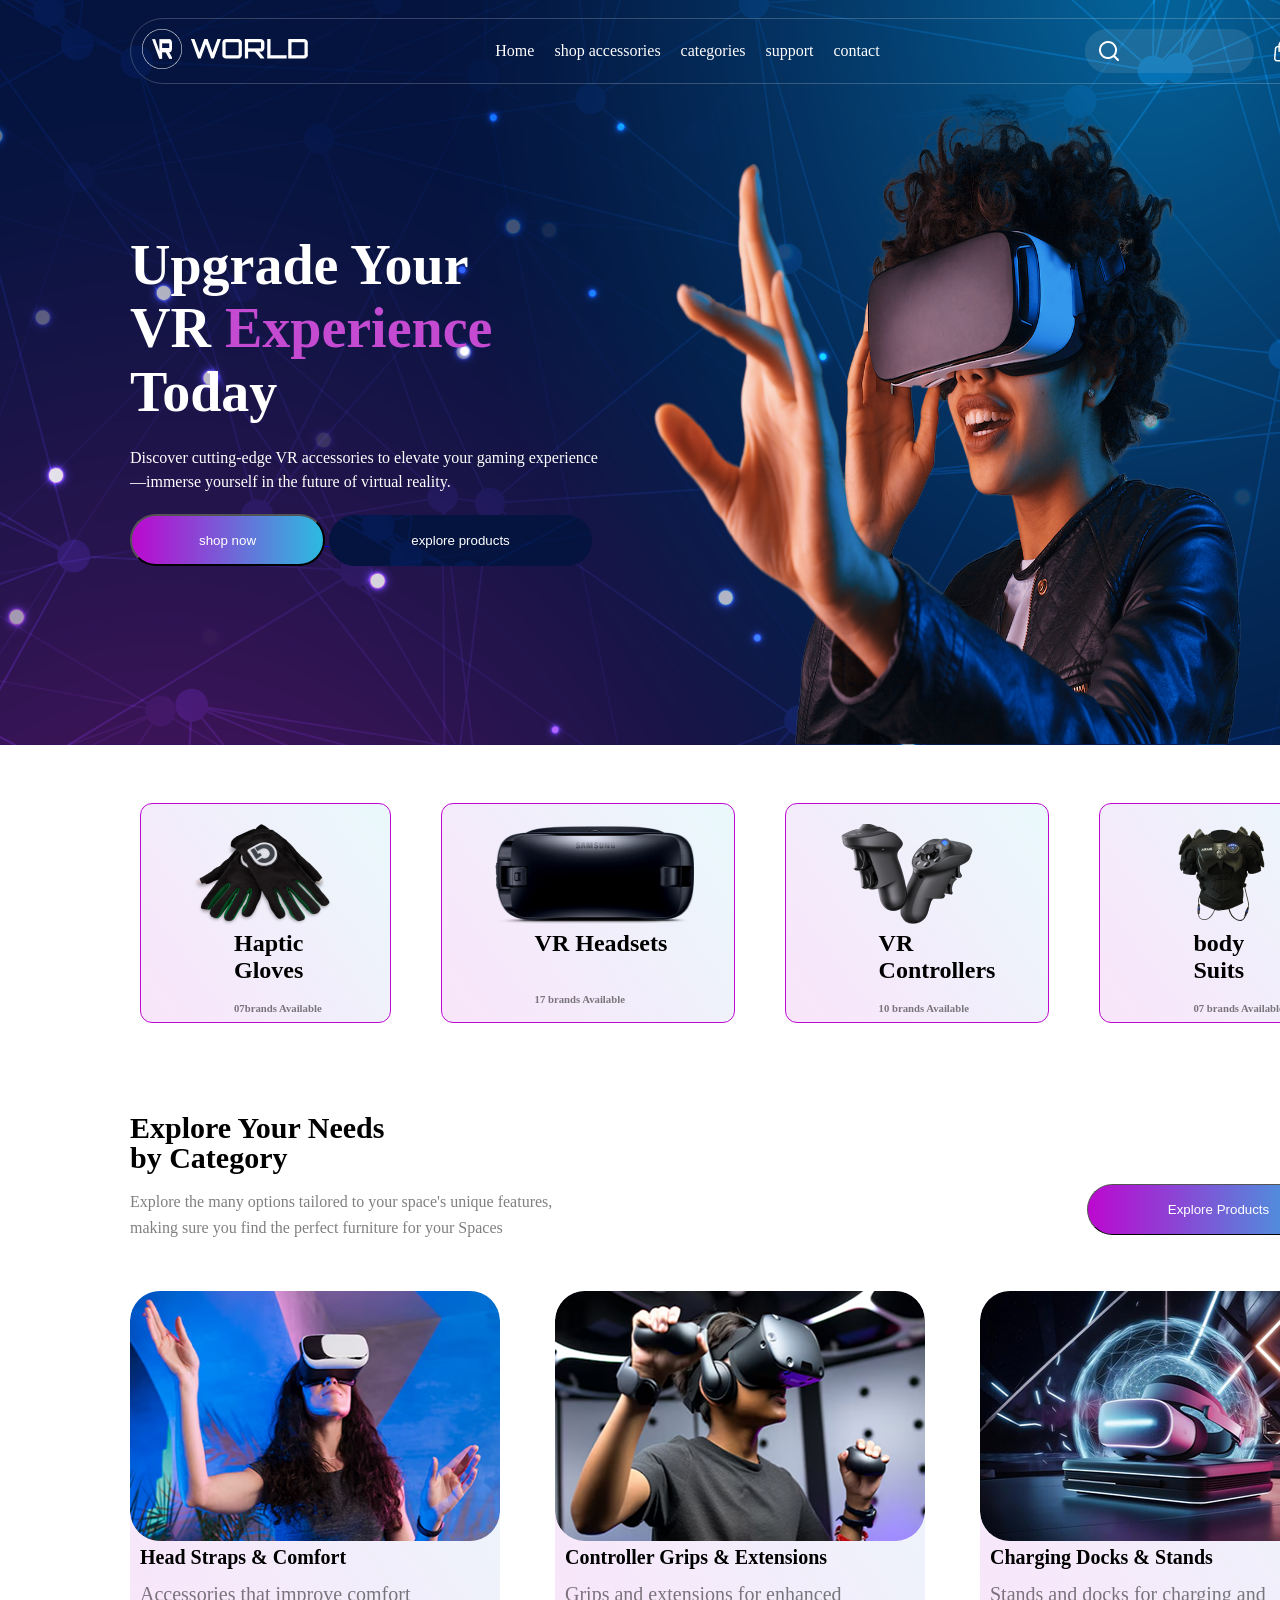
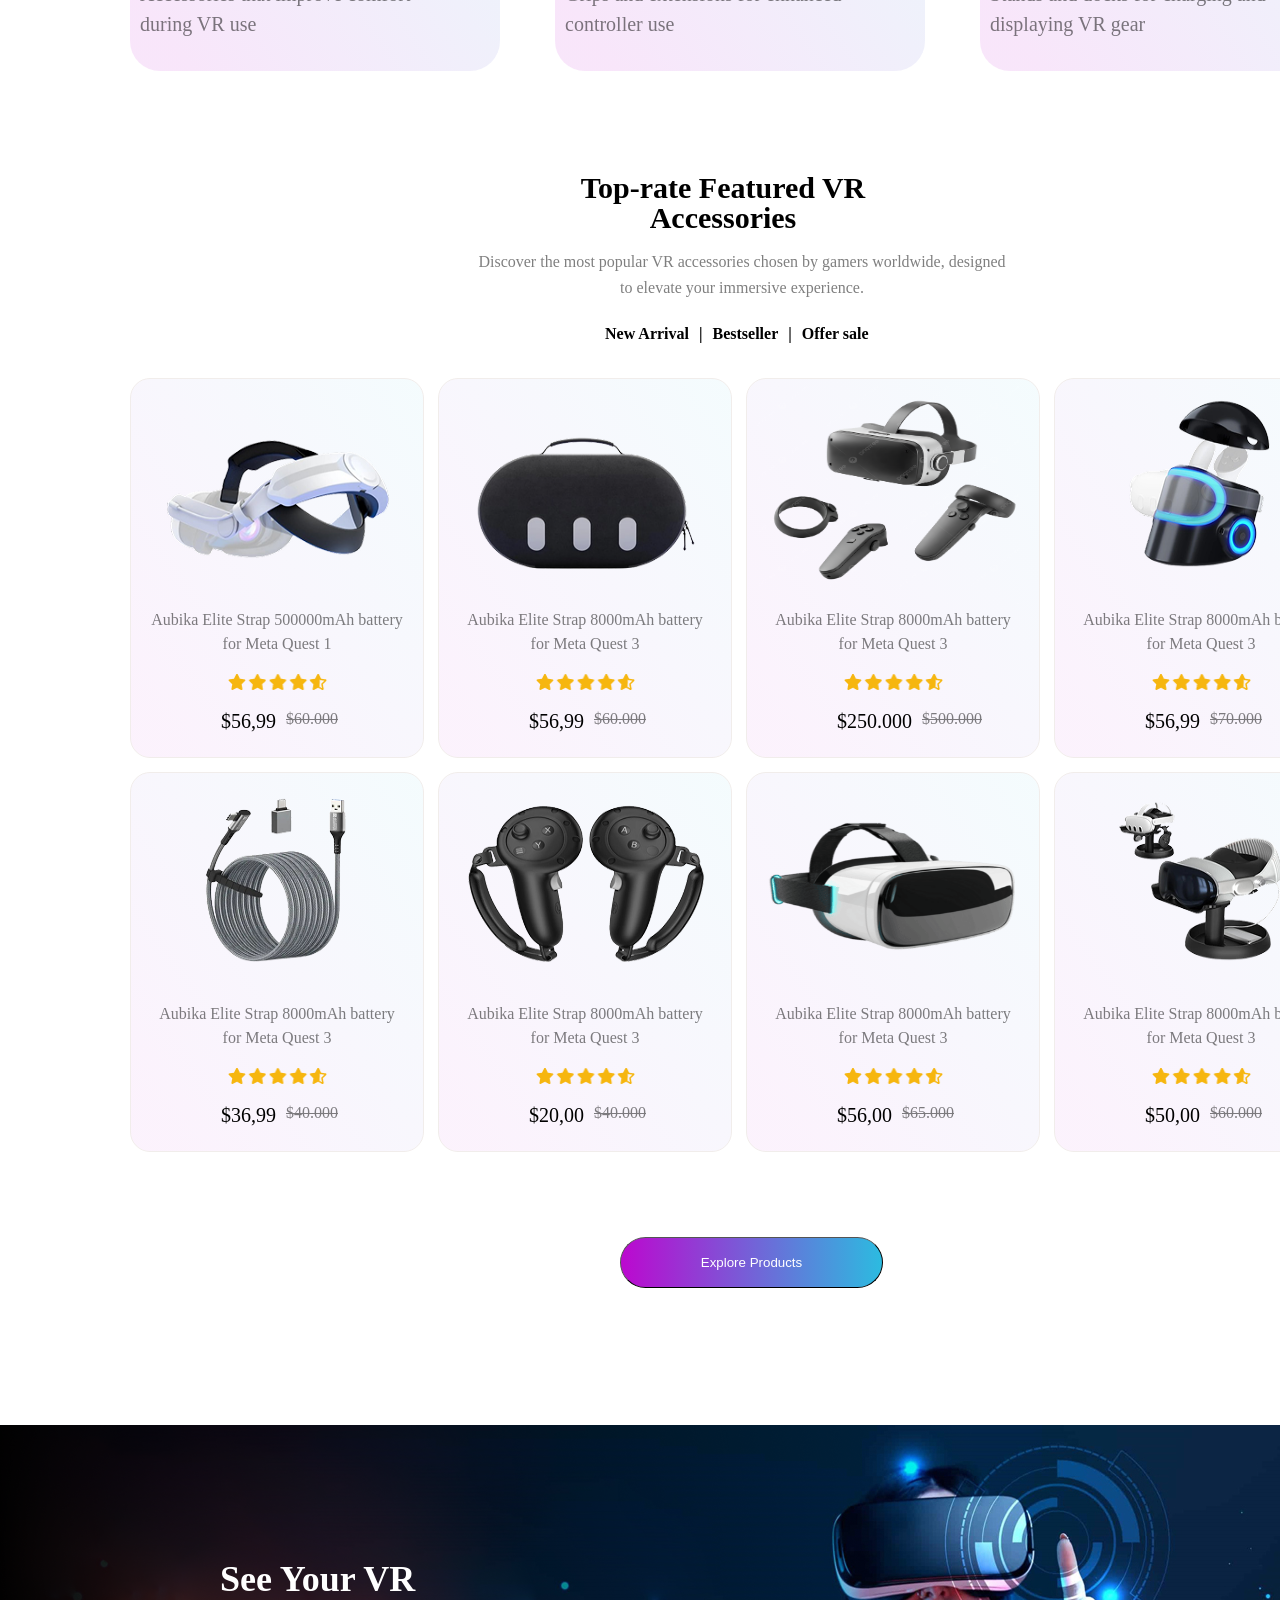
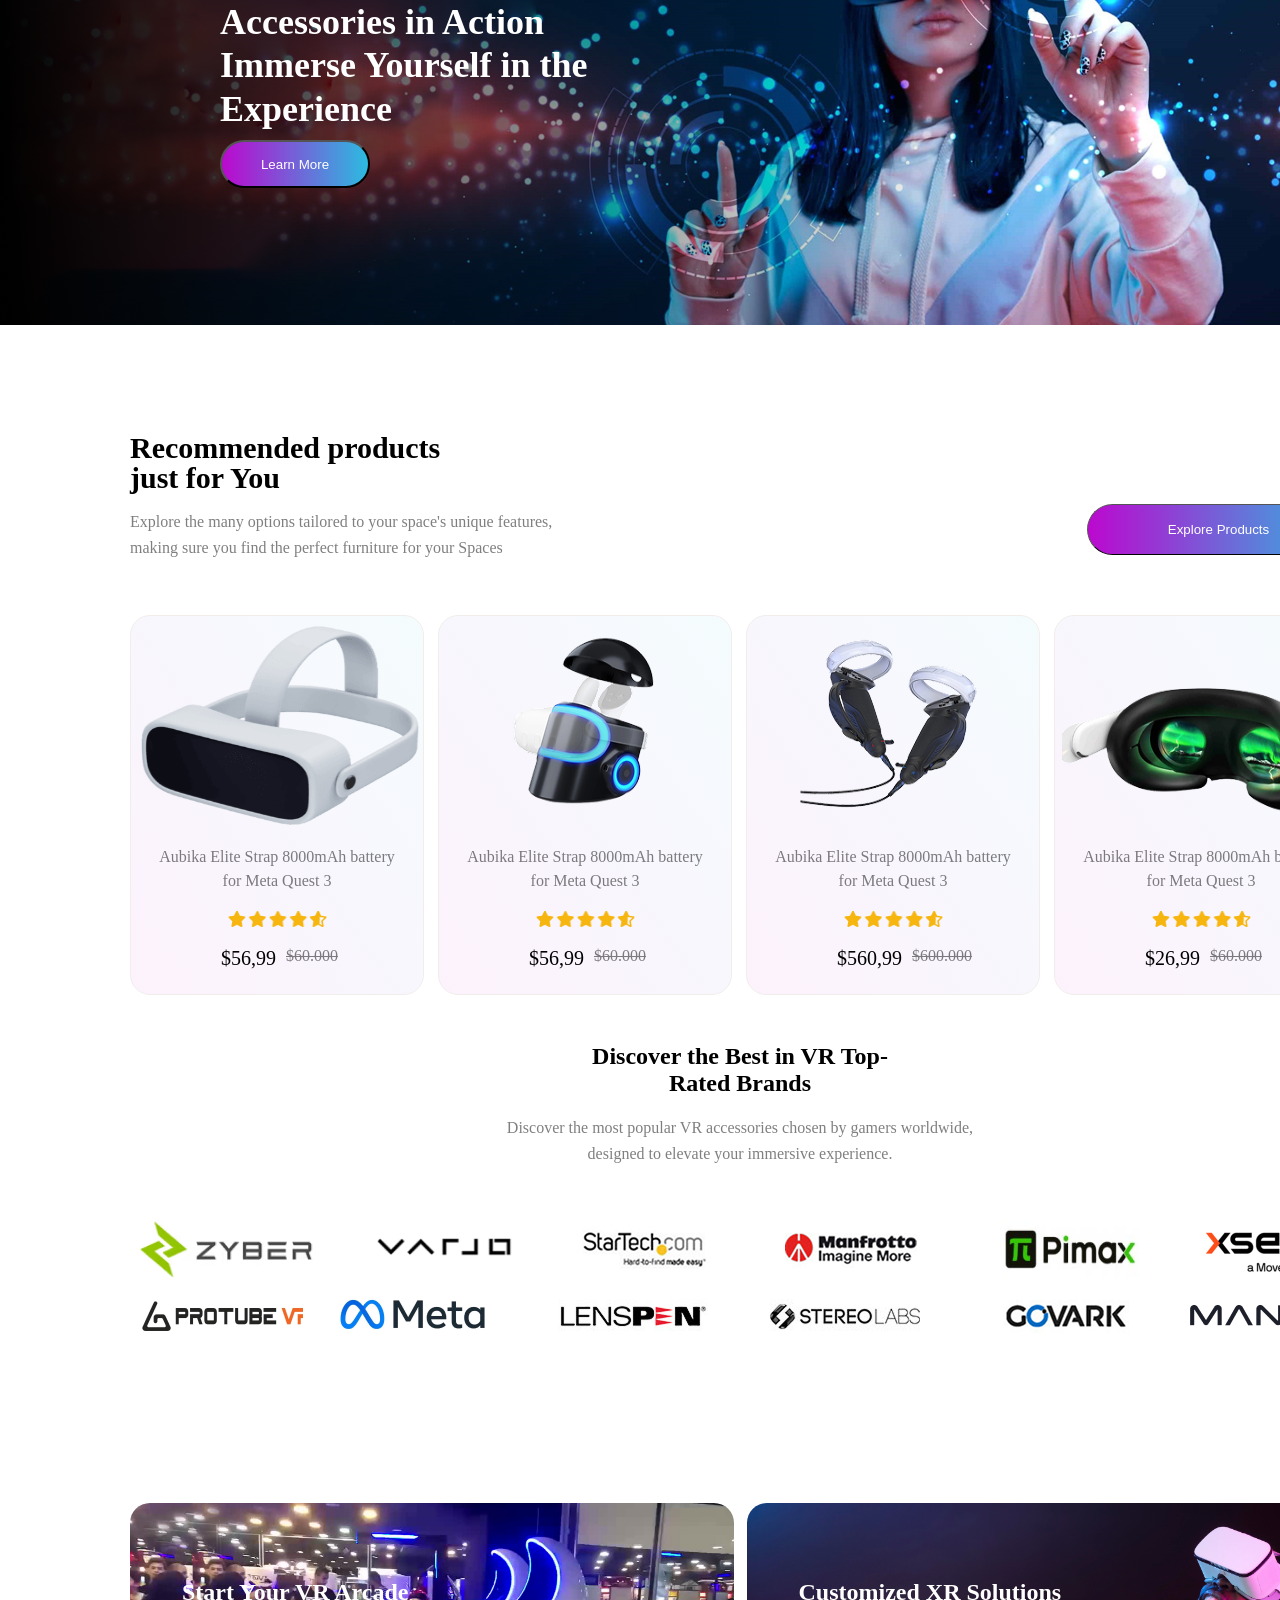
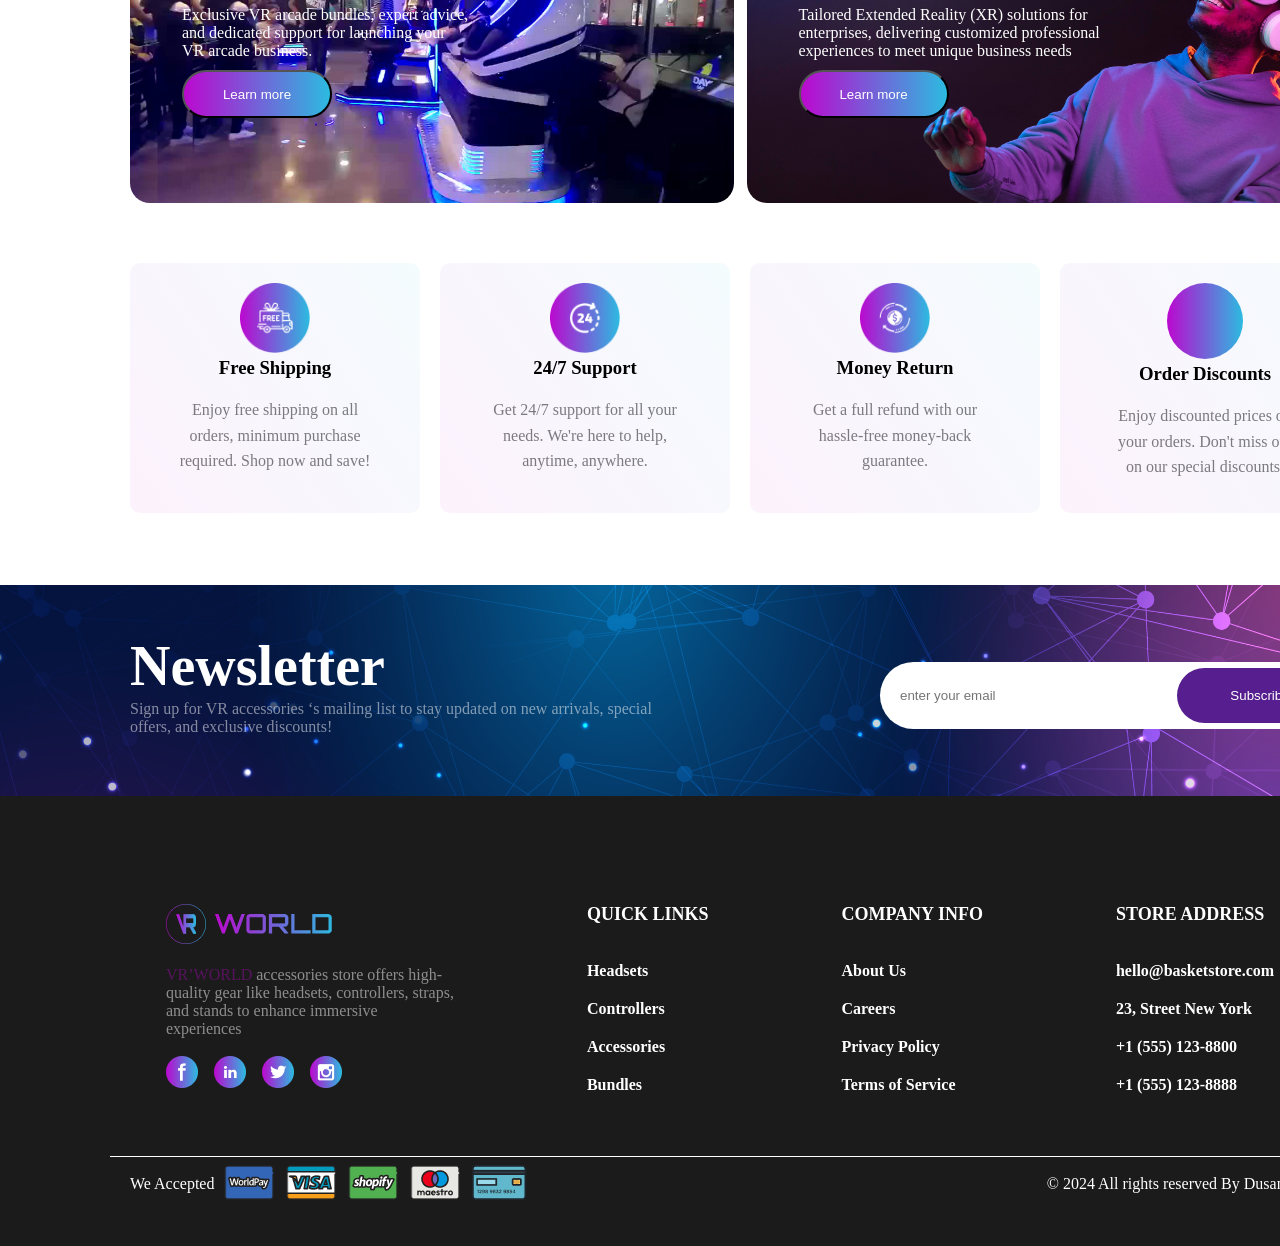
<file: index.html>
<!doctype html>
<html lang="en">
  <head>
    <meta charset="UTF-8" />
    <meta name="viewport" content="width=device-width, initial-scale=1.0" />
    <title>Document</title>
  </head>
  <link rel="stylesheet" href="style.css" />
  <body>
    <header class="header">
      <section class="container">
        <nav class="nav">
          <div>
            <img src="./images/Frame 3.png" alt="frame-3png" class="frame3" />
          </div>
          <ul class="ul">
            <li class="li"><a href="#" class="lie"> Home</a></li>
            <li class="li"><a href="#" class="lie"> shop accessories</a></li>
            <li class="li"><a href="#" class="lie">categories</a></li>
            <li class="li"><a href="more.html" class="lie">support</a></li>
            <li class="li"><a href="form.html" class="lie">contact</a></li>
          </ul>
          <div class="c-cont">
            <img src="./images/search.png" alt="search" class="img" />
            <img src="./images/Vector.png" alt="suit" class="img" />
            <img src="./images/uil_user.png" alt="logo" class="img" />
          </div>
        </nav>
        <div class="t-wrapper">
          <div class="co">
            <p class="t-p">
              Upgrade Your <br />
              VR <span class="exp">Experience</span> <br />
              Today
            </p>
            <p class="n-p">
              Discover cutting-edge VR accessories to elevate your gaming
              experience <br />
              —immerse yourself in the future of virtual reality.
            </p>
            <a href="form.html"> <button class="t-btn">shop now</button> </a>
            <a href="products.html">
              <button class="btn">explore products</button>
            </a>
          </div>
          <div>
            <img
              src="./images/0aeb04196c63c648c5fd06ef1c2872ebcc37ad71.png"
              alt="img"
              class="img1"
            />
          </div>
        </div>
      </section>
    </header>
    <!-- neeeeeeeeeeeeeeeeeeeeeeeeeeext seeeeeeectioooooooooooon!!!!!!!!!!!!!! -->
    <main>
      <section class="container carts">
        <section class="cart-wrapper">
          <div class="cart">
            <img src="./images/image.png" alt="png" class="c-img" />
            <div class="ps">
              <h2 class="Haptic">Haptic Gloves</h2>
              <br />
              <h6 class="brands">07brands Available</h6>
            </div>
          </div>
          <div class="cart1">
            <img src="./images/image (1).png" alt="png" class="c-img1" />
            <div class="ps">
              <h2>VR Headsets</h2>
              <br /><br />
              <h6 class="brands">17 brands Available</h6>
            </div>
          </div>
          <div class="cart2">
            <img src="./images/image (2).png" alt="png" class="c-img" />
            <div class="ps">
              <h2>VR Controllers</h2>
              <br />
              <h6 class="brands">10 brands Available</h6>
            </div>
          </div>
          <div class="cart3">
            <img src="./images/image (3).png" alt="png" class="c-img3" />
            <div class="ps">
              <h2 class="Full-body-suits">body Suits</h2>
              <br />
              <h6 class="brands">07 brands Available</h6>
            </div>
          </div>
        </section>
      </section>
    </main>
    <!-- neeeeeeeeeeeeeeeeeeeeeeeeeeeeeeeeeeeeeeeeeeeeextv seeeeeeeeeeeeeeeeeeeection -->
    <section class="container nth">
      <div class="smth">
        <div>
          <h1 class="h2">
            Explore Your Needs <br />
            by Category
          </h1>
          <p class="e-p">
            Explore the many options tailored to your space's unique features,
            <br />
            making sure you find the perfect furniture for your Spaces
          </p>
        </div>
        <a href="products.html"
          ><button class="e-btn">Explore Products</button></a
        >
      </div>
      <div class="features-container">
        <div class="features-itself">
          <div>
            <img src="./images/image (4).png" alt="img" class="feat-img" />
          </div>
          <h2 class="feat-h2">Head Straps & Comfort</h2>
          <p class="feat-p">
            Accessories that improve comfort <br />
            during VR use
          </p>
        </div>
        <div class="features-itself">
          <div>
            <img src="./images/image (5).png" alt="img" class="feat-img" />
          </div>
          <h2 class="feat-h2">Controller Grips & Extensions</h2>
          <p class="feat-p">
            Grips and extensions for enhanced <br />
            controller use
          </p>
        </div>
        <div class="features-itself">
          <div>
            <img src="./images/image (6).png" alt="img" class="feat-img" />
          </div>
          <h2 class="feat-h2">Charging Docks & Stands</h2>
          <p class="feat-p">
            Stands and docks for charging and <br />
            displaying VR gear
          </p>
        </div>
      </div>
    </section>
    <!-- neeeeeeeeeeeeeeeeeeeeeeeeeeeeeeeext seeeeeeeeeeeeeeeeeeeectiiiiiiion!!!!!!!! -->
    <section class="container vr-world">
      <div class="vr-wrapp">
        <div class="top-rate">
          <h1 class="rate">
            Top-rate Featured VR <br />
            Accessories
          </h1>
          <p class="gamers">
            Discover the most popular VR accessories chosen by gamers worldwide,
            designed <br />
            to elevate your immersive experience.
          </p>
        </div>
      </div>
      <div class="arrival">
        <ul class="a-ul">
          <li class="lists">New Arrival</li>
          <li class="lists">|</li>
          <li class="lists">Bestseller</li>
          <li class="lists">|</li>
          <li class="list">Offer sale</li>
        </ul>
      </div>
      <br /><br />
      <div class="arrival-wrapper">
        <div class="two-cart">
          <div>
            <img src="/images/image (8).png" alt="img" class="framezero" />
          </div>
          <div>
            <p class="aubika">
              Aubika Elite Strap 500000mAh battery <br />
              for Meta Quest 1
            </p>
          </div>
          <br />
          <div><img src="/images/Review.png" alt="png" class="review" /></div>
          <div class="dollar">
            <div class="c">$56,99</div>
            <div class="cost">$60.000</div>
          </div>
        </div>
        <div class="two-cart">
          <div>
            <img src="/images/image (9).png" alt="img" class="framezero" />
          </div>
          <div>
            <p class="aubika">
              Aubika Elite Strap 8000mAh battery <br />
              for Meta Quest 3
            </p>
          </div>
          <br />
          <div><img src="/images/Review.png" alt="png" class="review" /></div>
          <div class="dollar">
            <div class="c">$56,99</div>
            <div class="cost">$60.000</div>
          </div>
        </div>
        <div class="two-cart">
          <div>
            <img src="/image/image (28).png" alt="img" class="framezero" />
          </div>
          <div>
            <p class="aubika">
              Aubika Elite Strap 8000mAh battery <br />
              for Meta Quest 3
            </p>
          </div>
          <br />
          <div><img src="/images/Review.png" alt="png" class="review" /></div>
          <div class="dollar">
            <div class="c">$250.000</div>
            <div class="cost">$500.000</div>
          </div>
        </div>
        <div class="two-cart">
          <div>
            <img src="/images/image (11).png" alt="img" class="framezero" />
          </div>
          <div>
            <p class="aubika">
              Aubika Elite Strap 8000mAh battery <br />
              for Meta Quest 3
            </p>
          </div>
          <br />
          <div><img src="/images/Review.png" alt="png" class="review" /></div>
          <div class="dollar">
            <div class="c">$56,99</div>
            <div class="cost">$70.000</div>
          </div>
        </div>
        <div class="two-cart">
          <div>
            <img src="/images/image (12).png" alt="img" class="framezero" />
          </div>
          <div>
            <p class="aubika">
              Aubika Elite Strap 8000mAh battery <br />
              for Meta Quest 3
            </p>
          </div>
          <br />
          <div><img src="/images/Review.png" alt="png" class="review" /></div>
          <div class="dollar">
            <div class="c">$36,99</div>
            <div class="cost">$40.000</div>
          </div>
        </div>
        <div class="two-cart">
          <div>
            <img src="/images/image (13).png" alt="img" class="framezero" />
          </div>
          <div>
            <p class="aubika">
              Aubika Elite Strap 8000mAh battery <br />
              for Meta Quest 3
            </p>
          </div>
          <br />
          <div><img src="/images/Review.png" alt="png" class="review" /></div>
          <div class="dollar">
            <div class="c">$20,00</div>
            <div class="cost">$40.000</div>
          </div>
        </div>
        <div class="two-cart">
          <div>
            <img src="/images/image (21).jpg" alt="img" class="framezero" />
          </div>
          <div>
            <p class="aubika">
              Aubika Elite Strap 8000mAh battery <br />
              for Meta Quest 3
            </p>
          </div>
          <br />
          <div><img src="/images/Review.png" alt="png" class="review" /></div>
          <div class="dollar">
            <div class="c">$56,00</div>
            <div class="cost">$65.000</div>
          </div>
        </div>
        <div class="two-cart">
          <div>
            <img src="/images/image (15).png" alt="img" class="framezero" />
          </div>
          <div>
            <p class="aubika">
              Aubika Elite Strap 8000mAh battery <br />
              for Meta Quest 3
            </p>
          </div>
          <br />
          <div><img src="/images/Review.png" alt="png" class="review" /></div>
          <div class="dollar">
            <div class="c">$50,00</div>
            <div class="cost">$60.000</div>
          </div>
        </div>
        <div class="btn-wr">
          <a href="products.html"
            ><button class="e-btn">Explore Products</button></a
          >
        </div>
      </div>
    </section>
    <!-- neeeeeeeeeeeeeeeeeeeeeeeeeeeeeeeeext seeeeeeeeeeeeeeeeeeeeeeeeeectiooooooooo -->
    <section class="action container">
      <div class="Immerse">
        <h1 class="immerse-h1">
          See Your VR <br />
          Accessories in Action <br />
          Immerse Yourself in the <br />
          Experience
        </h1>
        <a href="more.html"><button class="More">Learn More</button></a>
      </div>
    </section>
    <!-- neeeeeeeeeeeeeeeeeeeeeeeeeeeeeeeeeeeeext seeeeeeeeeeeeeeeeeeeeeeeeectiooooon -->
    <section class="container section">
      <div class="smth">
        <div>
          <h1 class="h2">
            Recommended products <br />
            just for You
          </h1>
          <p class="e-p">
            Explore the many options tailored to your space's unique features,
            <br />
            making sure you find the perfect furniture for your Spaces
          </p>
        </div>
        <div>
          <a href="products.html"
            ><button class="e-btn">Explore Products</button></a
          >
        </div>
      </div>
      <br />
      <br />
      <br />
      <div class="arrival-wrapper">
        <div class="two-cart">
          <div>
            <img src="/images/image (14).jpg" alt="img" class="framezero" />
          </div>
          <div>
            <p class="aubika">
              Aubika Elite Strap 8000mAh battery <br />
              for Meta Quest 3
            </p>
          </div>
          <br />
          <div><img src="/images/Review.png" alt="png" class="review" /></div>
          <div class="dollar">
            <div class="c">$56,99</div>
            <div class="cost">$60.000</div>
          </div>
        </div>
        <div class="two-cart">
          <div>
            <img src="/images/image (11).png" alt="img" class="framezero" />
          </div>
          <div>
            <p class="aubika">
              Aubika Elite Strap 8000mAh battery <br />
              for Meta Quest 3
            </p>
          </div>
          <br />
          <div><img src="/images/Review.png" alt="png" class="review" /></div>
          <div class="dollar">
            <div class="c">$56,99</div>
            <div class="cost">$60.000</div>
          </div>
        </div>
        <div class="two-cart">
          <div>
            <img src="/images/image (19).png" alt="img" class="framezero" />
          </div>
          <div>
            <p class="aubika">
              Aubika Elite Strap 8000mAh battery <br />
              for Meta Quest 3
            </p>
          </div>
          <br />
          <div><img src="/images/Review.png" alt="png" class="review" /></div>
          <div class="dollar">
            <div class="c">$560,99</div>
            <div class="cost">$600.000</div>
          </div>
        </div>
        <div class="two-cart">
          <div>
            <img src="/images/image (20).png" alt="img" class="framezero" />
          </div>
          <div>
            <p class="aubika">
              Aubika Elite Strap 8000mAh battery <br />
              for Meta Quest 3
            </p>
          </div>
          <br />
          <div><img src="/images/Review.png" alt="png" class="review" /></div>
          <div class="dollar">
            <div class="c">$26,99</div>
            <div class="cost">$60.000</div>
          </div>
        </div>
      </div>
    </section>
    <!-- neeeeeeeeeeeeeeeeeeeeeeeeeeext seeeeeeeeeeeeeeeeeeeeeeeeeeeeectioooooooooooon-->
     <section class="container discover">
      <div class="CONTAINER">
        <center>
          <h1>
            Discover the Best in VR Top- <br />
            Rated Brands
          </h1>
          <br />
          <p class="game">
            Discover the most popular VR accessories chosen by gamers worldwide,
            <br />
            designed to elevate your immersive experience.
          </p>
        </center>
      </div>
      <div>
        <img src="image/Frame 20156.png" alt="frame" class="iMg" />
      </div>
      <div>
        <img src="image/Frame 20157.png" alt="frame" class="Img" />
      </div>
    </section>
    <section class="container Card">
      <div class="Card-wrapper">
        <div class="f-Card">
          <h2 class="H">Start Your VR Arcade</h2>
          <p class="P">
            Exclusive VR arcade bundles, expert advice, <br />
            and dedicated support for launching your <br />
            VR arcade business.
          </p>
          <a href="more.html"> <button class="More">Learn more</button></a>
        </div>
        <div class="s-Card">
          <h2 class="H">Customized XR Solutions</h2>
          <p class="P">
            Tailored Extended Reality (XR) solutions for <br />
            enterprises, delivering customized professional <br />
            experiences to meet unique business needs
          </p>
          <a href="more.html"> <button class="More">Learn more</button></a>
        </div>
      </div>
    </section>
    <section class="container CArd">
      <div class="CArd-wrapper">
        <div class="F-CArd">
          <img src="image/Group 1702.png" alt="frame" class="imG" />
          <br />
          <h3>Free Shipping</h3>
          <br />
          <p class="e-p">
            Enjoy free shipping on all <br />
            orders, minimum purchase <br />
            required. Shop now and save!
          </p>
        </div>
        <div class="F-CArd">
          <img src="image/Group 1701.png" alt="frame" class="imG" />
          <br />
          <h3>24/7 Support</h3>
          <br />
          <p class="e-p">
            Get 24/7 support for all your <br />
            needs. We're here to help, <br />
            anytime, anywhere.
          </p>
        </div>
        <div class="F-CArd">
          <img src="image/Group 1700.png" alt="frame" class="imG" />
          <br />
          <h3>Money Return</h3>
          <br />
          <p class="e-p">
            Get a full refund with our <br />
            hassle-free money-back <br />
            guarantee.
          </p>
        </div>
        <div class="F-CArd">
          <img src="image/mdi_cart-discount.png" alt="frame" class="sp" />
          <br />
          <h3>Order Discounts</h3>
          <br />
          <p class="e-p">
            Enjoy discounted prices on <br />
            your orders. Don't miss out <br />
            on our special discounts.
          </p>
        </div>
      </div>
    </section>
    <section class="email">
      <div class="wr container">
        <div class="news">
          <h1 class="Newsletter">Newsletter</h1>
          <p class="sign">
            Sign up for VR accessories ‘s mailing list to stay updated on new
            arrivals, special <br />
            offers, and exclusive discounts!
          </p>
        </div>
        <div class="input-wrapper">
          <label>
            <input type="email" placeholder="enter your email" class="input" />
          </label>
          <div>
            <a href="form.html"><button class="Btn">Subscribe</button></a>
          </div>
        </div>
      </div>
    </section>
    <!-- neeeeeeeeeeeeeeeeeeeeeeeeeeeeeeeeeeeeeeeeeext seeeeeeeeeeeeeeeeeeeeeeectioon -->
    <footer>
      <section class="container foot">
        <div class="vR">
          <img src="image/Frame 3 (1).png" alt="frame" class="frame3" />
          <br /><br />
          <p class="sign">
            <span class="W">VR’WORLD </span> accessories store offers high-
            <br />
            quality gear like headsets, controllers, straps,<br />
            and stands to enhance immersive <br />
            experiences
          </p>
          <br />
          <img src="image/Icon.png" alt="icon" class="Icon" />
        </div>
        <div class="f-wrapper">
          <h3 class="f-h3">Quick Links</h3>
          <ul>
            <li class="lis">Headsets</li>
            <li class="lis">Controllers</li>
            <li class="lis">Accessories</li>
            <li class="lis">Bundles</li>
          </ul>
        </div>
        <div class="fo-wrapper">
          <h3 class="f-h3">Company Info</h3>
          <ul>
            <li class="lis">About Us</li>
            <li class="lis">Careers</li>
            <li class="lis">Privacy Policy</li>
            <li class="lis">Terms of Service</li>
          </ul>
        </div>
        <div class="foot-wrapper">
          <h3 class="f-h3">Store Address</h3>
          <ul>
            <li class="lis">hello@basketstore.com</li>
            <li class="lis">23, Street New York</li>
            <li class="lis">+1 (555) 123-8800</li>
            <li class="lis">+1 (555) 123-8888</li>
          </ul>
        </div>
      </section>
      <section class="container Footer">
        <div class="footer-wrapper">
          <div class="Cradit">
            <div><p class="accept">We Accepted</p></div>
            <div>
              <img src="image/Cradit cards.png" alt="cradit" class="ImG" />
            </div>
          </div>
          <div>
            <p class="accept">© 2024 All rights reserved By Dusanov Atabek</p>
          </div>
        </div>
      </section>
    </footer>
  </body>
</html>
</file>
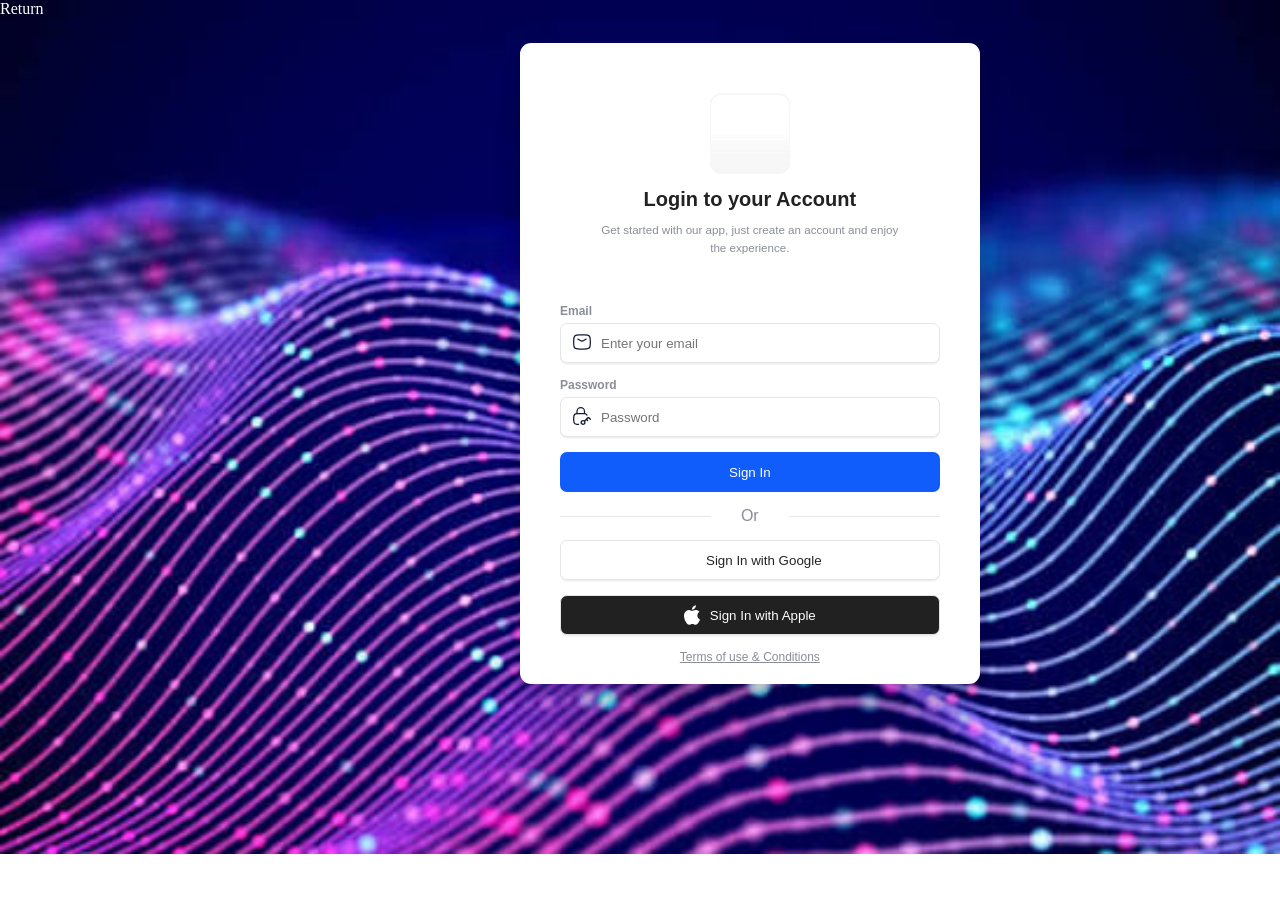
<file: form.html>
<!doctype html>
<html lang="en">
  <head>
    <meta charset="UTF-8" />
    <meta name="viewport" content="width=device-width, initial-scale=1.0" />
    <title>form</title>
  </head>
  <link rel="stylesheet" href="form.css" />
  <body class="body">
    <a href="index.html" class="return">Return</a>
    <!-- From Uiverse.io by zanina-yassine -->
    <form class="form_container">
      <div class="logo_container"></div>
      <div class="title_container">
        <p class="title">Login to your Account</p>
        <span class="subtitle"
          >Get started with our app, just create an account and enjoy the
          experience.</span
        >
      </div>
      <br />
      <div class="input_container">
        <label class="input_label" for="email_field">Email</label>
        <svg
          fill="none"
          viewBox="0 0 24 24"
          height="24"
          width="24"
          xmlns="http://www.w3.org/2000/svg"
          class="icon"
        >
          <path
            stroke-linejoin="round"
            stroke-linecap="round"
            stroke-width="1.5"
            stroke="#141B34"
            d="M7 8.5L9.94202 10.2394C11.6572 11.2535 12.3428 11.2535 14.058 10.2394L17 8.5"
          ></path>
          <path
            stroke-linejoin="round"
            stroke-width="1.5"
            stroke="#141B34"
            d="M2.01577 13.4756C2.08114 16.5412 2.11383 18.0739 3.24496 19.2094C4.37608 20.3448 5.95033 20.3843 9.09883 20.4634C11.0393 20.5122 12.9607 20.5122 14.9012 20.4634C18.0497 20.3843 19.6239 20.3448 20.7551 19.2094C21.8862 18.0739 21.9189 16.5412 21.9842 13.4756C22.0053 12.4899 22.0053 11.5101 21.9842 10.5244C21.9189 7.45886 21.8862 5.92609 20.7551 4.79066C19.6239 3.65523 18.0497 3.61568 14.9012 3.53657C12.9607 3.48781 11.0393 3.48781 9.09882 3.53656C5.95033 3.61566 4.37608 3.65521 3.24495 4.79065C2.11382 5.92608 2.08114 7.45885 2.01576 10.5244C1.99474 11.5101 1.99475 12.4899 2.01577 13.4756Z"
          ></path>
        </svg>
        <input
          placeholder="Enter your email"
          title="Inpit title"
          name="input-name"
          type="text"
          class="input_field"
          id="email_field"
          required
        />
      </div>
      <div class="input_container">
        <label class="input_label" for="password_field">Password</label>
        <svg
          fill="none"
          viewBox="0 0 24 24"
          height="24"
          width="24"
          xmlns="http://www.w3.org/2000/svg"
          class="icon"
        >
          <path
            stroke-linecap="round"
            stroke-width="1.5"
            stroke="#141B34"
            d="M18 11.0041C17.4166 9.91704 16.273 9.15775 14.9519 9.0993C13.477 9.03404 11.9788 9 10.329 9C8.67911 9 7.18091 9.03404 5.70604 9.0993C3.95328 9.17685 2.51295 10.4881 2.27882 12.1618C2.12602 13.2541 2 14.3734 2 15.5134C2 16.6534 2.12602 17.7727 2.27882 18.865C2.51295 20.5387 3.95328 21.8499 5.70604 21.9275C6.42013 21.9591 7.26041 21.9834 8 22"
          ></path>
          <path
            stroke-linejoin="round"
            stroke-linecap="round"
            stroke-width="1.5"
            stroke="#141B34"
            d="M6 9V6.5C6 4.01472 8.01472 2 10.5 2C12.9853 2 15 4.01472 15 6.5V9"
          ></path>
          <path
            fill="#141B34"
            d="M21.2046 15.1045L20.6242 15.6956V15.6956L21.2046 15.1045ZM21.4196 16.4767C21.7461 16.7972 22.2706 16.7924 22.5911 16.466C22.9116 16.1395 22.9068 15.615 22.5804 15.2945L21.4196 16.4767ZM18.0228 15.1045L17.4424 14.5134V14.5134L18.0228 15.1045ZM18.2379 18.0387C18.5643 18.3593 19.0888 18.3545 19.4094 18.028C19.7299 17.7016 19.7251 17.1771 19.3987 16.8565L18.2379 18.0387ZM14.2603 20.7619C13.7039 21.3082 12.7957 21.3082 12.2394 20.7619L11.0786 21.9441C12.2794 23.1232 14.2202 23.1232 15.4211 21.9441L14.2603 20.7619ZM12.2394 20.7619C11.6914 20.2239 11.6914 19.358 12.2394 18.82L11.0786 17.6378C9.86927 18.8252 9.86927 20.7567 11.0786 21.9441L12.2394 20.7619ZM12.2394 18.82C12.7957 18.2737 13.7039 18.2737 14.2603 18.82L15.4211 17.6378C14.2202 16.4587 12.2794 16.4587 11.0786 17.6378L12.2394 18.82ZM14.2603 18.82C14.8082 19.358 14.8082 20.2239 14.2603 20.7619L15.4211 21.9441C16.6304 20.7567 16.6304 18.8252 15.4211 17.6378L14.2603 18.82ZM20.6242 15.6956L21.4196 16.4767L22.5804 15.2945L21.785 14.5134L20.6242 15.6956ZM15.4211 18.82L17.8078 16.4767L16.647 15.2944L14.2603 17.6377L15.4211 18.82ZM17.8078 16.4767L18.6032 15.6956L17.4424 14.5134L16.647 15.2945L17.8078 16.4767ZM16.647 16.4767L18.2379 18.0387L19.3987 16.8565L17.8078 15.2945L16.647 16.4767ZM21.785 14.5134C21.4266 14.1616 21.0998 13.8383 20.7993 13.6131C20.4791 13.3732 20.096 13.1716 19.6137 13.1716V14.8284C19.6145 14.8284 19.619 14.8273 19.6395 14.8357C19.6663 14.8466 19.7183 14.8735 19.806 14.9391C19.9969 15.0822 20.2326 15.3112 20.6242 15.6956L21.785 14.5134ZM18.6032 15.6956C18.9948 15.3112 19.2305 15.0822 19.4215 14.9391C19.5091 14.8735 19.5611 14.8466 19.5879 14.8357C19.6084 14.8273 19.6129 14.8284 19.6137 14.8284V13.1716C19.1314 13.1716 18.7483 13.3732 18.4281 13.6131C18.1276 13.8383 17.8008 14.1616 17.4424 14.5134L18.6032 15.6956Z"
          ></path>
        </svg>
        <input
          placeholder="Password"
          title="Inpit title"
          name="input-name"
          type="password"
          class="input_field"
          id="password_field"
          required
        />
      </div>
      <button title="Sign In" type="submit" class="sign-in_btn">
        <span>Sign In</span>
      </button>

      <div class="separator">
        <hr class="line" />
        <span>Or</span>
        <hr class="line" />
      </div>
      <button title="Sign In" type="submit" class="sign-in_ggl">
        <svg
          height="18"
          width="18"
          viewBox="0 0 32 32"
          xmlns:xlink="http://www.w3.org/1999/xlink"
          xmlns="http://www.w3.org/2000/svg"
        >
          <defs>
            <path
              d="M44.5 20H24v8.5h11.8C34.7 33.9 30.1 37 24 37c-7.2 0-13-5.8-13-13s5.8-13 13-13c3.1 0 5.9 1.1 8.1 2.9l6.4-6.4C34.6 4.1 29.6 2 24 2 11.8 2 2 11.8 2 24s9.8 22 22 22c11 0 21-8 21-22 0-1.3-.2-2.7-.5-4z"
              id="A"
            ></path>
          </defs>
          <clipPath id="B"></clipPath>
          <g transform="matrix(.727273 0 0 .727273 -.954545 -1.45455)">
            <path fill="#fbbc05" clip-path="url(#B)" d="M0 37V11l17 13z"></path>
            <path
              fill="#ea4335"
              clip-path="url(#B)"
              d="M0 11l17 13 7-6.1L48 14V0H0z"
            ></path>
            <path
              fill="#34a853"
              clip-path="url(#B)"
              d="M0 37l30-23 7.9 1L48 0v48H0z"
            ></path>
            <path
              fill="#4285f4"
              clip-path="url(#B)"
              d="M48 48L17 24l-4-3 35-10z"
            ></path>
          </g>
        </svg>
        <span>Sign In with Google</span>
      </button>
      <button title="Sign In" type="submit" class="sign-in_apl">
        <svg
          preserveAspectRatio="xMidYMid"
          version="1.1"
          viewBox="0 0 256 315"
          height="20px"
          width="16px"
          xmlns:xlink="http://www.w3.org/1999/xlink"
          xmlns="http://www.w3.org/2000/svg"
        >
          <g>
            <path
              fill="#ffffff"
              d="M213.803394,167.030943 C214.2452,214.609646 255.542482,230.442639 256,230.644727 C255.650812,231.761357 249.401383,253.208293 234.24263,275.361446 C221.138555,294.513969 207.538253,313.596333 186.113759,313.991545 C165.062051,314.379442 158.292752,301.507828 134.22469,301.507828 C110.163898,301.507828 102.642899,313.596301 82.7151126,314.379442 C62.0350407,315.16201 46.2873831,293.668525 33.0744079,274.586162 C6.07529317,235.552544 -14.5576169,164.286328 13.147166,116.18047 C26.9103111,92.2909053 51.5060917,77.1630356 78.2026125,76.7751096 C98.5099145,76.3877456 117.677594,90.4371851 130.091705,90.4371851 C142.497945,90.4371851 165.790755,73.5415029 190.277627,76.0228474 C200.528668,76.4495055 229.303509,80.1636878 247.780625,107.209389 C246.291825,108.132333 213.44635,127.253405 213.803394,167.030988 M174.239142,50.1987033 C185.218331,36.9088319 192.607958,18.4081019 190.591988,0 C174.766312,0.636050225 155.629514,10.5457909 144.278109,23.8283506 C134.10507,35.5906758 125.195775,54.4170275 127.599657,72.4607932 C145.239231,73.8255433 163.259413,63.4970262 174.239142,50.1987249"
            ></path>
          </g>
        </svg>
        <span>Sign In with Apple</span>
      </button>
      <p class="note">Terms of use &amp; Conditions</p>
    </form>
  </body>
</html>
</file>
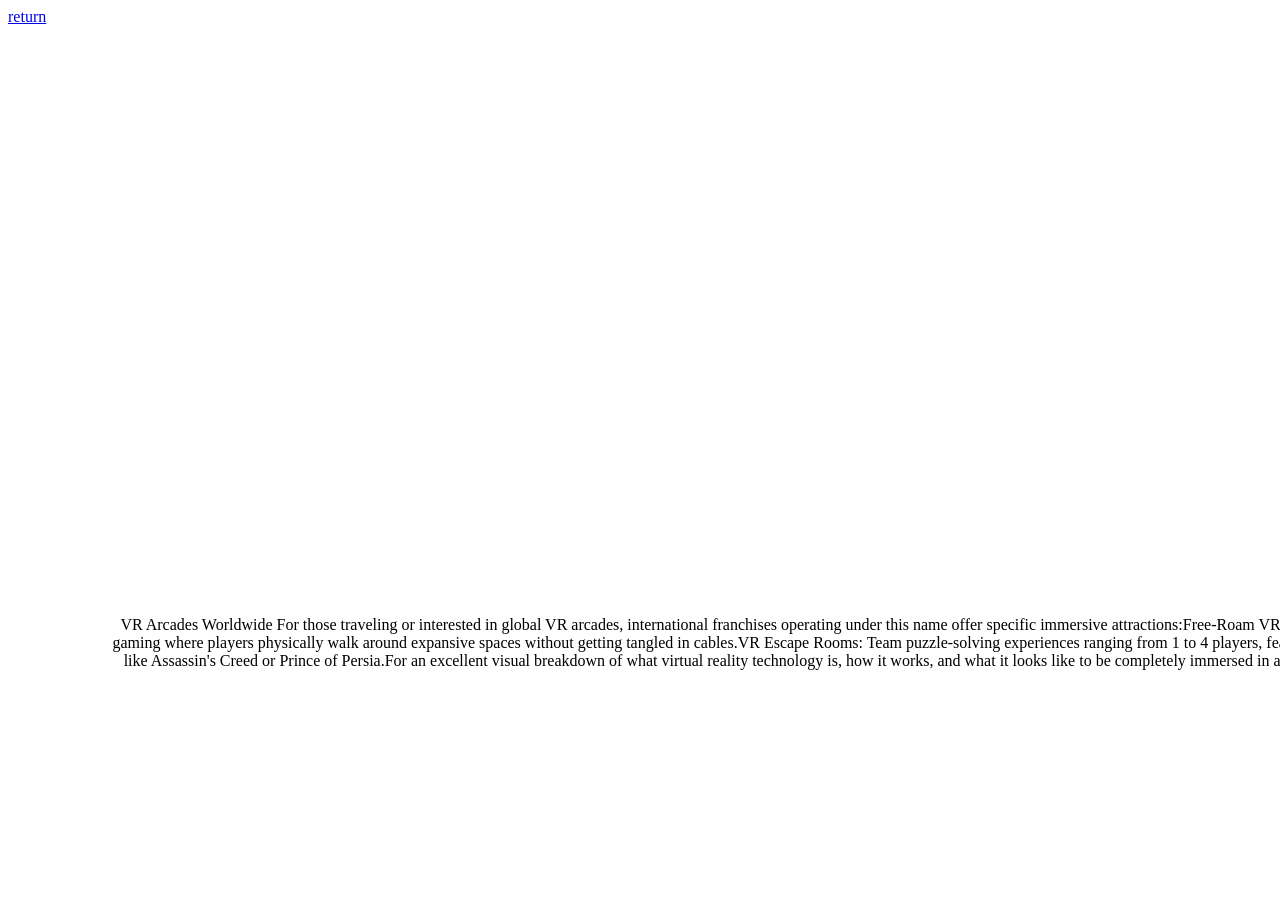
<file: more.html>
<!doctype html>
<html lang="en">
  <head>
    <meta charset="UTF-8" />
    <meta name="viewport" content="width=device-width, initial-scale=1.0" />
    <title>Document</title>
  </head>
  <body>
    <a href="index.html">return</a>
    <center>
      <iframe
        width="1013"
        height="570"
        src="https://www.youtube.com/embed/4fBO1nUQnmk"
        title="A Complete Beginners Guide to VR in 2025"
        frameborder="0"
        allow="
          accelerometer;
          autoplay;
          clipboard-write;
          encrypted-media;
          gyroscope;
          picture-in-picture;
          web-share;
        "
        referrerpolicy="strict-origin-when-cross-origin"
        allowfullscreen
      ></iframe>
      <p style="margin-left: 100px;
      width: 1345px;">
        VR Arcades Worldwide For those traveling or interested in global VR
        arcades, international franchises operating under this name offer
        specific immersive attractions:Free-Roam VR: Multiplayer arena-scale
        gaming where players physically walk around expansive spaces without
        getting tangled in cables.VR Escape Rooms: Team puzzle-solving
        experiences ranging from 1 to 4 players, featuring themed adventures
        like Assassin's Creed or Prince of Persia.For an excellent visual
        breakdown of what virtual reality technology is, how it works, and what
        it looks like to be completely immersed in a simulated digital world:
      </p>
    </center>
  </body>
</html>
</file>
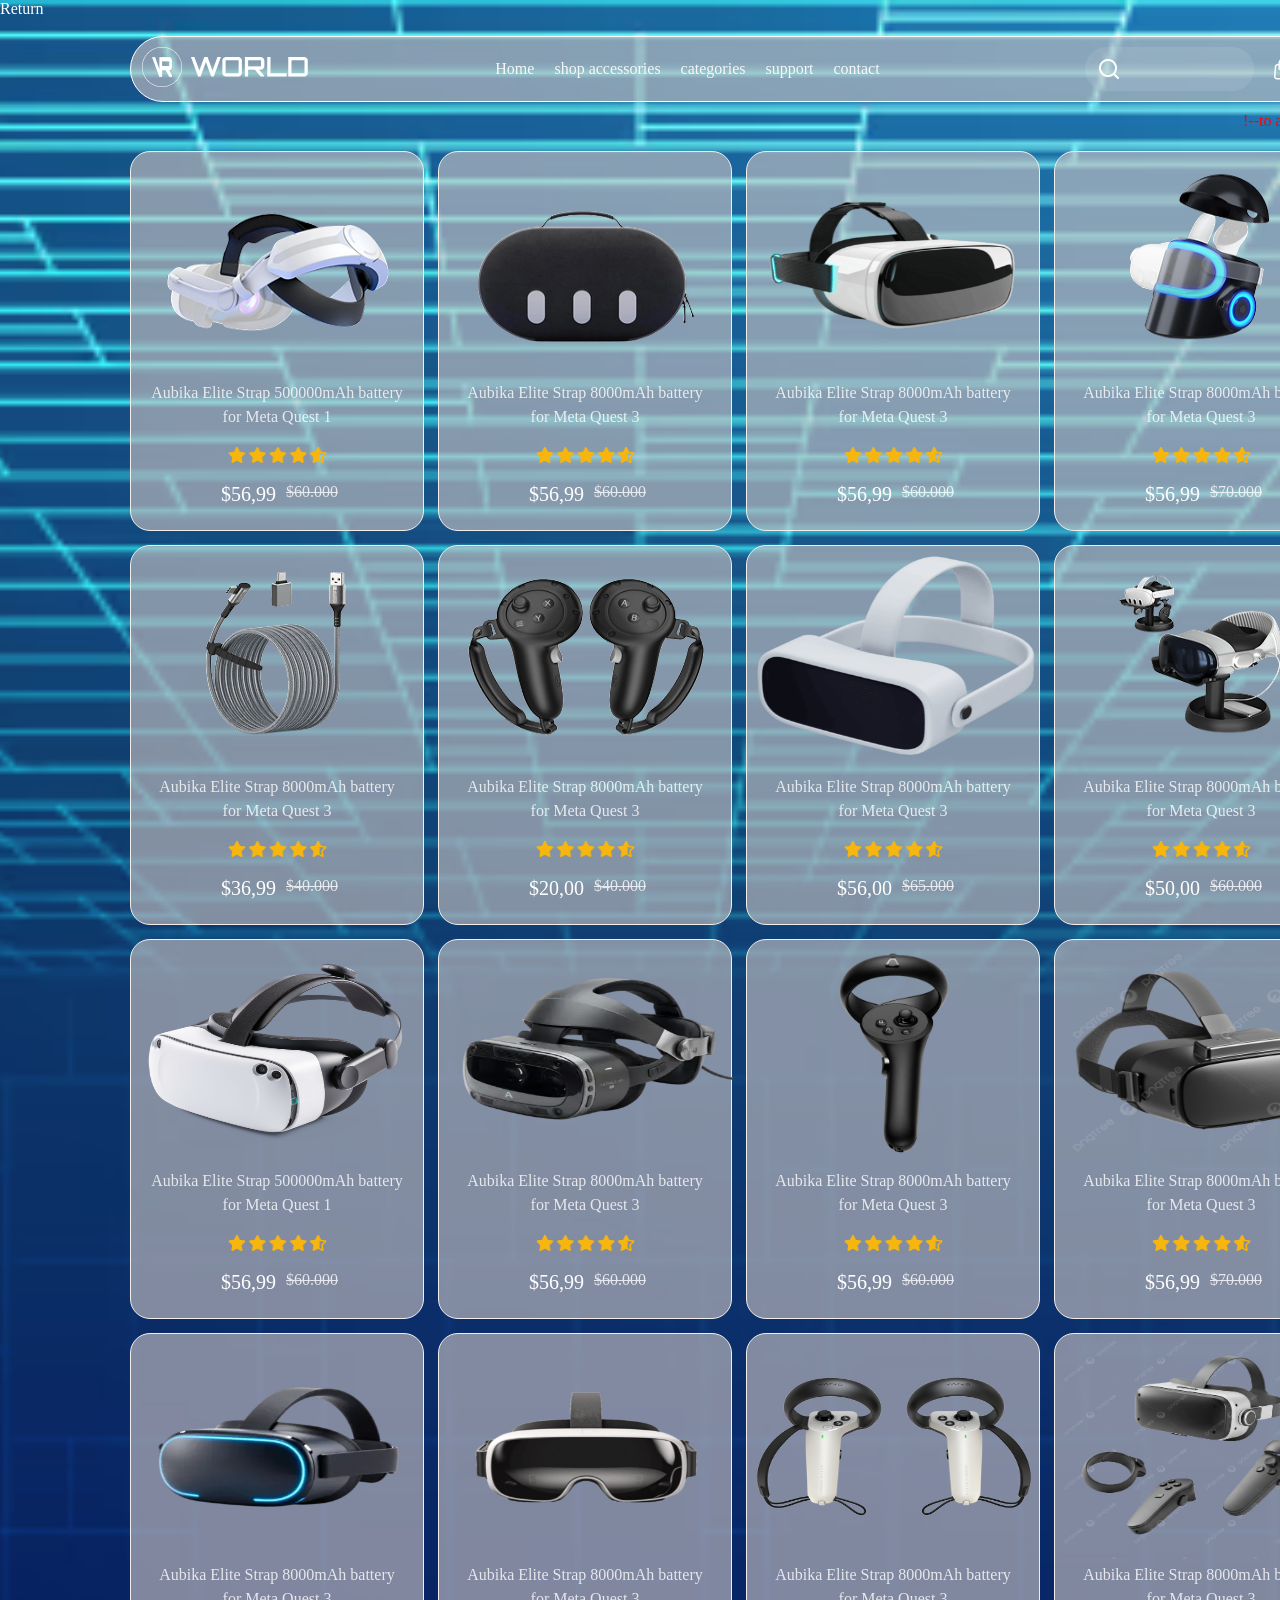
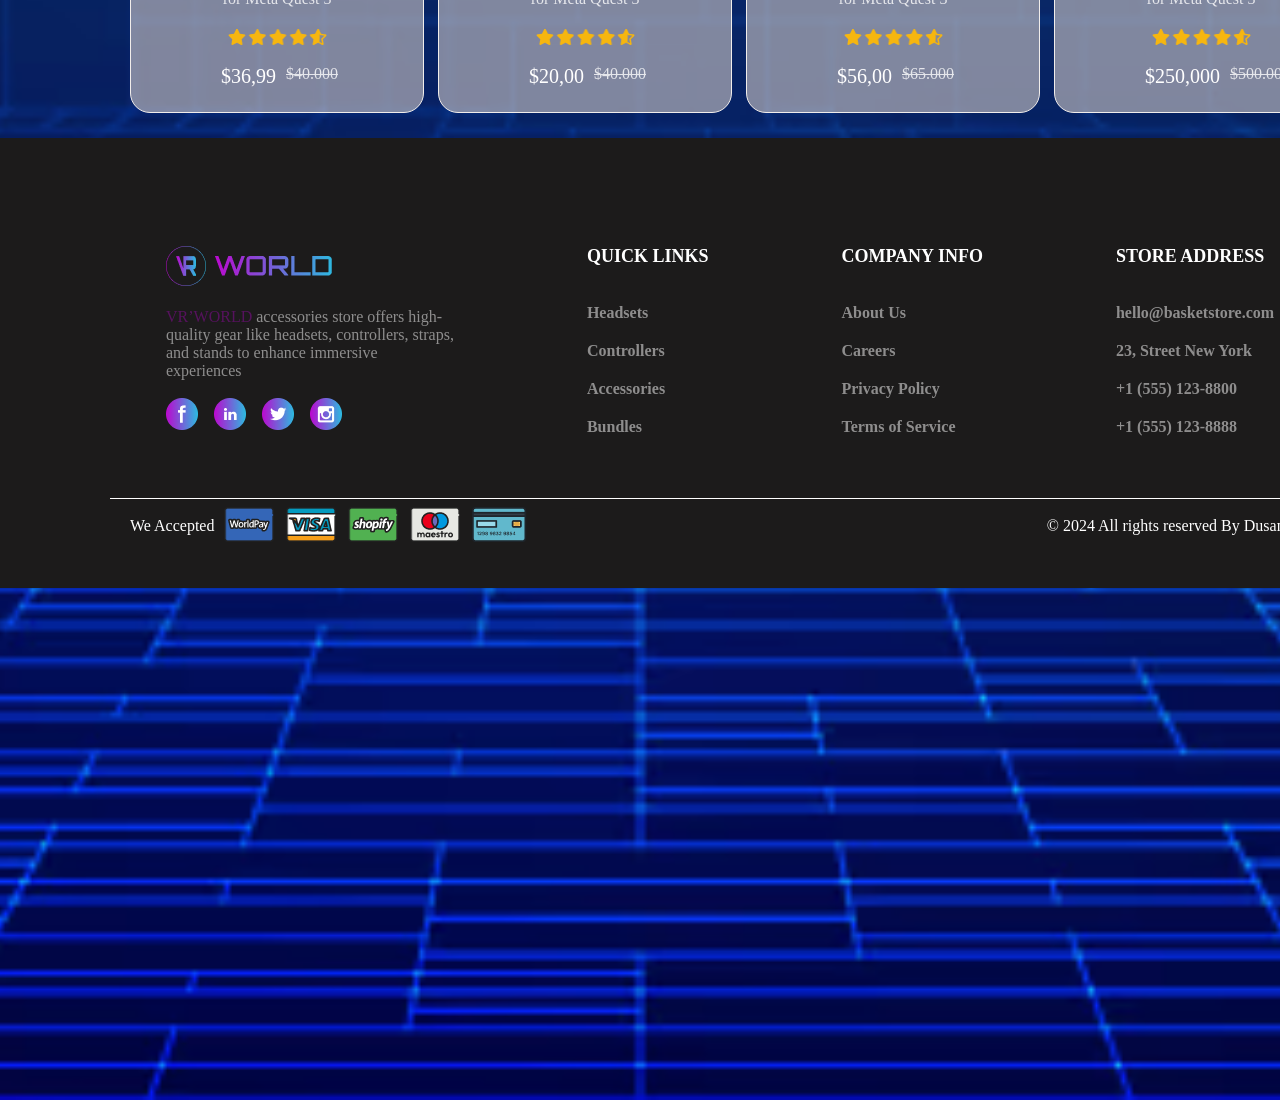
<file: products.html>
<!doctype html>
<html lang="en">
  <head>
    <meta charset="UTF-8" />
    <meta name="viewport" content="width=device-width, initial-scale=1.0" />
    <title>Document</title>
    <link rel="stylesheet" href="products.css" />
  </head>
  <body class="body">
    <a href="index.html" style="text-decoration: none; color: #ffffff"
      >Return</a
    >
    <section class="container">
      <nav class="nav">
        <div>
          <img src="./images/Frame 3.png" alt="frame-3png" class="frame3" />
        </div>
        <ul class="ul">
          <li class="li"><a href="#" class="lie"> Home</a></li>
          <li class="li"><a href="#" class="lie"> shop accessories</a></li>
          <li class="li"><a href="#" class="lie">categories</a></li>
          <li class="li"><a href="#" class="lie">support</a></li>
          <li class="li"><a href="#" class="lie">contact</a></li>
        </ul>
        <div class="c-cont">
          <img src="./images/search.png" alt="search" class="img" />
          <img src="./images/Vector.png" alt="suit" class="img" />
          <img src="./images/uil_user.png" alt="logo" class="img" />
        </div>
      </nav>
      <marquee direction="left"><p class="p">!--to afford our products you should sign in--!</p></marquee>
    </section>
    <section class="marque container">
      <div class="arrival-wrapper">
        <div class="two-cart">
          <div>
            <img src="/images/image (8).png" alt="img" class="framezero" />
          </div>
          <div>
            <p class="aubika">
              Aubika Elite Strap 500000mAh battery <br />
              for Meta Quest 1
            </p>
          </div>
          <br />
          <div><img src="/images/Review.png" alt="png" class="review" /></div>
          <div class="dollar">
            <div class="c">$56,99</div>
            <div class="cost">$60.000</div>
          </div>
        </div>
        <div class="two-cart">
          <div>
            <img src="/images/image (9).png" alt="img" class="framezero" />
          </div>
          <div>
            <p class="aubika">
              Aubika Elite Strap 8000mAh battery <br />
              for Meta Quest 3
            </p>
          </div>
          <br />
          <div><img src="/images/Review.png" alt="png" class="review" /></div>
          <div class="dollar">
            <div class="c">$56,99</div>
            <div class="cost">$60.000</div>
          </div>
        </div>
        <div class="two-cart">
          <div>
            <img src="/images/image (21).jpg" alt="img" class="framezero" />
          </div>
          <div>
            <p class="aubika">
              Aubika Elite Strap 8000mAh battery <br />
              for Meta Quest 3
            </p>
          </div>
          <br />
          <div><img src="/images/Review.png" alt="png" class="review" /></div>
          <div class="dollar">
            <div class="c">$56,99</div>
            <div class="cost">$60.000</div>
          </div>
        </div>
        <div class="two-cart">
          <div>
            <img src="/images/image (11).png" alt="img" class="framezero" />
          </div>
          <div>
            <p class="aubika">
              Aubika Elite Strap 8000mAh battery <br />
              for Meta Quest 3
            </p>
          </div>
          <br />
          <div><img src="/images/Review.png" alt="png" class="review" /></div>
          <div class="dollar">
            <div class="c">$56,99</div>
            <div class="cost">$70.000</div>
          </div>
        </div>
        <div class="two-cart">
          <div>
            <img src="/images/image (12).png" alt="img" class="framezero" />
          </div>
          <div>
            <p class="aubika">
              Aubika Elite Strap 8000mAh battery <br />
              for Meta Quest 3
            </p>
          </div>
          <br />
          <div><img src="/images/Review.png" alt="png" class="review" /></div>
          <div class="dollar">
            <div class="c">$36,99</div>
            <div class="cost">$40.000</div>
          </div>
        </div>
        <div class="two-cart">
          <div>
            <img src="/images/image (13).png" alt="img" class="framezero" />
          </div>
          <div>
            <p class="aubika">
              Aubika Elite Strap 8000mAh battery <br />
              for Meta Quest 3
            </p>
          </div>
          <br />
          <div><img src="/images/Review.png" alt="png" class="review" /></div>
          <div class="dollar">
            <div class="c">$20,00</div>
            <div class="cost">$40.000</div>
          </div>
        </div>
        <div class="two-cart">
          <div>
            <img src="/images/image (14).jpg" alt="img" class="framezero" />
          </div>
          <div>
            <p class="aubika">
              Aubika Elite Strap 8000mAh battery <br />
              for Meta Quest 3
            </p>
          </div>
          <br />
          <div><img src="/images/Review.png" alt="png" class="review" /></div>
          <div class="dollar">
            <div class="c">$56,00</div>
            <div class="cost">$65.000</div>
          </div>
        </div>
        <div class="two-cart">
          <div>
            <img src="/images/image (15).png" alt="img" class="framezero" />
          </div>
          <div>
            <p class="aubika">
              Aubika Elite Strap 8000mAh battery <br />
              for Meta Quest 3
            </p>
          </div>
          <br />
          <div><img src="/images/Review.png" alt="png" class="review" /></div>
          <div class="dollar">
            <div class="c">$50,00</div>
            <div class="cost">$60.000</div>
          </div>
        </div>
        <div class="two-cart">
          <div>
            <img src="/image/image (22).png" alt="img" class="framezero" />
          </div>
          <div>
            <p class="aubika">
              Aubika Elite Strap 500000mAh battery <br />
              for Meta Quest 1
            </p>
          </div>
          <br />
          <div><img src="/images/Review.png" alt="png" class="review" /></div>
          <div class="dollar">
            <div class="c">$56,99</div>
            <div class="cost">$60.000</div>
          </div>
        </div>
        <div class="two-cart">
          <div>
            <img src="/image/image (23).png" alt="img" class="framezero" />
          </div>
          <div>
            <p class="aubika">
              Aubika Elite Strap 8000mAh battery <br />
              for Meta Quest 3
            </p>
          </div>
          <br />
          <div><img src="/images/Review.png" alt="png" class="review" /></div>
          <div class="dollar">
            <div class="c">$56,99</div>
            <div class="cost">$60.000</div>
          </div>
        </div>
        <div class="two-cart">
          <div>
            <img src="/image/image (29).png" alt="img" class="framezero" />
          </div>
          <div>
            <p class="aubika">
              Aubika Elite Strap 8000mAh battery <br />
              for Meta Quest 3
            </p>
          </div>
          <br />
          <div><img src="/images/Review.png" alt="png" class="review" /></div>
          <div class="dollar">
            <div class="c">$56,99</div>
            <div class="cost">$60.000</div>
          </div>
        </div>
        <div class="two-cart">
          <div>
            <img src="/image/image (24).png" alt="img" class="framezero" />
          </div>
          <div>
            <p class="aubika">
              Aubika Elite Strap 8000mAh battery <br />
              for Meta Quest 3
            </p>
          </div>
          <br />
          <div><img src="/images/Review.png" alt="png" class="review" /></div>
          <div class="dollar">
            <div class="c">$56,99</div>
            <div class="cost">$70.000</div>
          </div>
        </div>
        <div class="two-cart">
          <div>
            <img src="/image/image (25).png" alt="img" class="framezero" />
          </div>
          <div>
            <p class="aubika">
              Aubika Elite Strap 8000mAh battery <br />
              for Meta Quest 3
            </p>
          </div>
          <br />
          <div><img src="/images/Review.png" alt="png" class="review" /></div>
          <div class="dollar">
            <div class="c">$36,99</div>
            <div class="cost">$40.000</div>
          </div>
        </div>
        <div class="two-cart">
          <div>
            <img src="/image/image (26).png" alt="img" class="framezero" />
          </div>
          <div>
            <p class="aubika">
              Aubika Elite Strap 8000mAh battery <br />
              for Meta Quest 3
            </p>
          </div>
          <br />
          <div><img src="/images/Review.png" alt="png" class="review" /></div>
          <div class="dollar">
            <div class="c">$20,00</div>
            <div class="cost">$40.000</div>
          </div>
        </div>
        <div class="two-cart">
          <div>
            <img src="/image/image (27).png" alt="img" class="framezero" />
          </div>
          <div>
            <p class="aubika">
              Aubika Elite Strap 8000mAh battery <br />
              for Meta Quest 3
            </p>
          </div>
          <br />
          <div><img src="/images/Review.png" alt="png" class="review" /></div>
          <div class="dollar">
            <div class="c">$56,00</div>
            <div class="cost">$65.000</div>
          </div>
        </div>
        <div class="two-cart">
          <div>
            <img src="/image/image (28).png" alt="img" class="framezero" />
          </div>
          <div>
            <p class="aubika">
              Aubika Elite Strap 8000mAh battery <br />
              for Meta Quest 3
            </p>
          </div>
          <br />
          <div><img src="/images/Review.png" alt="png" class="review" /></div>
          <div class="dollar">
            <div class="c">$250,000</div>
            <div class="cost">$500.000</div>
          </div>
        </div>
      </div>
    </section>
        <footer>
      <section class="container foot">
        <div class="vR">
          <img src="image/Frame 3 (1).png" alt="frame" class="frame3" />
          <br /><br />
          <p class="sign">
            <span class="W">VR’WORLD </span> accessories store offers high-
            <br />
            quality gear like headsets, controllers, straps,<br />
            and stands to enhance immersive <br />
            experiences
          </p>
          <br />
          <img src="image/Icon.png" alt="icon" class="Icon" />
        </div>
        <div class="f-wrapper">
          <h3 class="f-h3">Quick Links</h3>
          <ul>
            <li class="lis">Headsets</li>
            <li class="lis">Controllers</li>
            <li class="lis">Accessories</li>
            <li class="lis">Bundles</li>
          </ul>
        </div>
        <div class="fo-wrapper">
          <h3 class="f-h3">Company Info</h3>
          <ul>
            <li class="lis">About Us</li>
            <li class="lis">Careers</li>
            <li class="lis">Privacy Policy</li>
            <li class="lis">Terms of Service</li>
          </ul>
        </div>
        <div class="foot-wrapper">
          <h3 class="f-h3">Store Address</h3>
          <ul>
            <li class="lis">hello@basketstore.com</li>
            <li class="lis">23, Street New York</li>
            <li class="lis">+1 (555) 123-8800</li>
            <li class="lis">+1 (555) 123-8888</li>
          </ul>
        </div>
      </section>
      <section class="container Footer">
        <div class="footer-wrapper">
          <div class="Cradit">
            <div><p class="accept">We Accepted</p></div>
            <div>
              <img src="image/Cradit cards.png" alt="cradit" class="ImG" />
            </div>
          </div>
          <div>
            <p class="accept">© 2024 All rights reserved By Dusanov Atabek</p>
          </div>
        </div>
      </section>
    </footer>
  </body>
</html>
</file>
<file: style.css>
* {
  padding: 0;
  margin: 0;
  box-sizing: border-box;
}
.header {
  width: 100%;
  height: 745px;
  background-image: url(./images/4a24e4f59a7e542957a8b22d4bf556b48e08207b.png);
}
.container {
  width: 1260px;
  height: 60px;
  top: 24px;
  left: 96px;
  padding-top: 8px;
  padding-right: 20px;
  padding-bottom: 8px;
  padding-left: 20px;
  margin: 0 auto;
  margin-left: 110px;
}
.nav {
  margin: 10px auto;
  display: flex;
  padding: 10px 11px;
  border: 1px #ffffff33 solid;
  border-radius: 100px;
  justify-content: space-between;
  align-items: center;
  backdrop-filter: blur(20%);
}
.ul {
  display: flex;
  gap: 20px;
}
.c-cont {
  display: flex;
  align-items: center;
}
.img {
  margin-left: 20px;
}
.lie {
  text-decoration: none;
  color: #ffffff;
}
.li {
  list-style: none;
  font-family: Open;
  text-decoration: unset;
  font-size: 16px;
  transition: all 0.5s linear;
}
.lie:hover {
  color: red;
  transform: scale(1.3);
}
.t-p {
  color: #ffffff;
  font-weight: 900;
  font-style: Black;
  font-size: 56px;
  line-height: 113.99999999999999%;
  letter-spacing: 0%;
  font-family: Orbitron;
  font-weight: 900;
  font-style: Black;
  font-size: 56px;
  line-height: 113.99999999999999%;
  letter-spacing: 0%;
  width: 479px;
  height: 192px;
  flex-wrap: wrap;
  flex-direction: column;
}
.n-p {
  color: #ffffff;
  font-weight: 500;
  font-style: Medium;
  font-size: 16px;
  line-height: 150%;
  letter-spacing: 0%;
  width: 508px;
  height: 48px;
  margin-block: 20px;
}
.co {
  margin-top: 140px;
  flex-direction: column;
}
.t-wrapper {
  display: flex;
}
.img1 {
  width: 774px;
  height: 650px;
  top: 139px;
  left: 570px;
}
.exp {
  color: #c44ad1;
}
.t-btn {
  background: linear-gradient(90deg, #bc08cf 0%, #2cbbe0 100%);
  width: 195px;
  height: 52px;
  gap: 10px;
  border-radius: 50px;
  padding-top: 16px;
  padding-right: 32px;
  padding-bottom: 16px;
  padding-left: 32px;
  color: #ffffff;
  cursor: pointer;
}
.btn {
  width: 263px;
  height: 51px;
  border-radius: 50px;
  padding-top: 16px;
  padding-right: 32px;
  padding-bottom: 16px;
  padding-left: 32px;
  border: rgba(255, 255, 255, 0.4);
  background-image: url(./images/4a24e4f59a7e542957a8b22d4bf556b48e08207b.png);
  background-position: end;
  color: #ffffff;
  cursor: pointer;
}
/* neeeeeeeeeeeeeeeeeeeeeeeext sectioooooooooooooooooooon!!!!!!!!!!!!!!!!!!!!! */

.cart-wrapper {
  display: flex;
  margin: 50px auto;
  gap: 50px;
}
.cart {
  width: 294px;
  height: 220px;
  gap: 10px;
  border-radius: 12px;
  padding-top: 20px;
  padding-right: 53px;
  padding-bottom: 20px;
  padding-left: 53px;
  border: 1px #bc08cf solid;
  margin-left: 10px;
  transition: all 0.5s linear;
  background: linear-gradient(
    54.17deg,
    rgba(188, 8, 207, 0.1) 8.96%,
    rgba(44, 187, 224, 0.1) 97.54%
  );
}
.cart1 {
  width: 294px;
  height: 220px;
  gap: 10px;
  border-radius: 12px;
  padding-top: 20px;
  padding-right: 53px;
  padding-bottom: 20px;
  padding-left: 53px;
  border: 1px #bc08cf solid;
  transition: all 0.5s linear;
  background: linear-gradient(
    54.17deg,
    rgba(188, 8, 207, 0.1) 8.96%,
    rgba(44, 187, 224, 0.1) 97.54%
  );
}
.cart2 {
  width: 294px;
  height: 220px;
  gap: 10px;
  border-radius: 12px;
  padding-top: 20px;
  padding-right: 53px;
  padding-bottom: 20px;
  padding-left: 53px;
  border: 1px #bc08cf solid;
  transition: all 0.5s linear;
  background: linear-gradient(
    54.17deg,
    rgba(188, 8, 207, 0.1) 8.96%,
    rgba(44, 187, 224, 0.1) 97.54%
  );
}
.cart3 {
  width: 294px;
  height: 220px;
  gap: 10px;
  border-radius: 12px;
  padding-top: 20px;
  padding-right: 53px;
  padding-bottom: 20px;
  padding-left: 53px;
  border: 1px #bc08cf solid;
  transition: all 0.5s linear;
  background: linear-gradient(
    54.17deg,
    rgba(188, 8, 207, 0.1) 8.96%,
    rgba(44, 187, 224, 0.1) 97.54%
  );
}
.full-body-suits {
  font-weight: 900;
}
.cart:hover {
  transform: scaleX(1.1);
  background: linear-gradient(90deg, #bc08cf 0%, #2cbbe0 100%);
  color: #ffffff;
  transition: all 0.5s linear;
}
.cart1:hover {
  transform: scaleX(1.1);
  background: linear-gradient(90deg, #bc08cf 0%, #2cbbe0 100%);
  color: #ffffff;
  transition: all 0.5s linear;
}
.cart2:hover {
  transform: scaleX(1.1);
  background: linear-gradient(90deg, #bc08cf 0%, #2cbbe0 100%);
  color: #ffffff;
  transition: all 0.5s linear;
}
.cart3:hover {
  transform: scaleX(1.1);
  background: linear-gradient(90deg, #bc08cf 0%, #2cbbe0 100%);
  color: #ffffff;
  transition: all 0.5s linear;
}
.c-img {
  width: 137px;
  height: 102px;
  mix-blend-mode: Multiply;
}
.c-img1 {
  width: 199px;
  height: 102px;
  mix-blend-mode: Multiply;
}
.c-c {
  margin-left: 20px;
}
.ps {
  margin-left: 40px;
  flex-direction: row;
}
.brands {
  opacity: 0.5;
}
/* neeeeeeeeeeeeeeeeeeeeeext seeeeeeeeeeeeeeeeectiiiiiiiiiiiiiiiiooooooooooooon!!!!! */

.nth {
  margin-top: 300px;
}
.h2 {
  width: 404px;
  height: 76px;
  font-weight: 900;
  font-size: 30px;
  line-height: 100%;
  letter-spacing: -2%;
  flex-direction: column;
}
.smth {
  display: flex;
  justify-content: space-between;
}
.e-p {
  flex-direction: column;
  font-family: Open Sans;
  font-weight: 400;
  font-style: Regular;
  font-size: 16px;
  line-height: 160%;
  letter-spacing: 0%;
  height: 52px;
  opacity: 0.5;
}
.e-btn {
  margin-top: 71px;
  background: linear-gradient(90deg, #bc08cf 0%, #2cbbe0 100%);
  width: 263px;
  height: 51px;
  gap: 10px;
  border-radius: 50px;
  border-width: 1px;
  padding-top: 16px;
  padding-right: 32px;
  padding-bottom: 16px;
  padding-left: 32px;
  color: #ffffff;
  cursor: pointer;
}

/* img section */

.features-container {
  margin-top: 50px;
  display: flex;
  justify-content: space-between;
  gap: 21px;
}
.features-itself {
  width: 370px;
  border-radius: 30px;
  padding-bottom: 32px;
  background: linear-gradient(
    54.17deg,
    rgba(188, 8, 207, 0.1) 8.96%,
    rgba(44, 187, 224, 0.1) 97.54%
  );
  transition: all 1s linear;
}
.features-itself:hover {
  transform: scale(1.1);
  background: linear-gradient(90deg, #bc08cf 0%, #2cbbe0 100%);
}
.feat-p {
  font-family: Open;
  font-weight: 400;
  font-style: Regular;
  font-size: 20px;
  line-height: 150%;
  letter-spacing: 0%;
  width: 352px;
  height: 60px;
  margin-left: 10px;
  margin-top: 10px;
  opacity: 0.5;
}
.feat-h2 {
  font-family: Orbitron;
  font-weight: 700;
  font-style: Bold;
  font-size: 20px;
  line-height: 120%;
  letter-spacing: 0%;
  width: 352px;
  height: 24px;
  margin-left: 10px;
}
.feat-img {
  width: 100%;
  height: 250px;
  border-radius: 30px;
}

/* next seectioooooooooooooooooooooooooon */

.vr-world {
  margin-top: 600px;
}
.vr-wrapp {
  flex-direction: column;
}
.rate {
  width: 486px;
  height: 76px;
  font-family: Orbitron;
  font-weight: 800;
  font-style: Bold;
  font-size: 30px;
  line-height: 100%;
  letter-spacing: -2%;
  margin-left: 350px;
  text-align: center;
}
.gamers {
  width: 614px;
  height: 52px;
  font-family: Open Sans;
  font-weight: 400;
  font-size: 16px;
  line-height: 160%;
  letter-spacing: 0%;
  margin-left: 305px;
  text-align: center;
  opacity: 0.5;
}
.a-ul {
  display: flex;
  margin-left: 475px;
  margin-top: 25px;
  gap: 10px;
  transition: all 0.5 linear;
}
.lists {
  list-style: none;
  font-weight: 600;
  font-style: Medium;
  font-size: 16px;
  line-height: 100%;
  letter-spacing: 0%;
}
.list {
  font-weight: 600;
  font-style: Medium;
  font-size: 16px;
  line-height: 100%;
  letter-spacing: 0%;
  list-style: none;
}
.lists:hover {
  color: #bc08cf;
}
.list:hover {
  color: #bc08cf;
}
/* neeeeeeeeeeeeeeeeeeeeeeeeeext section!!!!!!!!!!!!!!!!!!!!!!! */
.arrival-wrapper {
  display: flex;
  flex-wrap: wrap;
  gap: 14px;
}
.two-cart {
  border: 1px solid #f1edeb;
  width: 294px;
  height: 380px;
  border-radius: 20px;
  border-width: 1px;
  padding-bottom: 20px;
  text-align: center;
  background: linear-gradient(
    54.17deg,
    rgba(188, 8, 207, 0.05) 8.96%,
    rgba(44, 187, 224, 0.05) 97.54%
  );
}
.review {
  width: 99px;
  height: 16px;
  gap: 13px;
}
.framezero {
  width: 294px;
  height: 225px;
}
.dollar {
  display: flex;
  gap: 10px;
  margin-left: 90px;
  margin-top: 15px;
}
.cost {
  text-decoration: line-through;
  opacity: 0.5;
  text-align: center;
  font-weight: 400;
  font-size: 16px;
  line-height: 120%;
  letter-spacing: 0%;
  text-align: center;
}
.aubika {
  font-family: Open;
  font-weight: 400;
  font-size: 16px;
  line-height: 150%;
  letter-spacing: 0%;
  opacity: 0.5;
}
.c {
  font-weight: 400;
  font-size: 20px;
  line-height: 120%;
  letter-spacing: 0%;
  text-align: center;
}
.btn-wr {
  margin-left: 490px;
  cursor: pointer;
}
/* neeeeeeeeeeeeeeeeeeeeeeeeeeeeeeeeeeeeeext seeeeeeeeeeeeeeeeeeeeectiooooooooooooooooooon!!!! */
.action {
  margin-top: 1200px;
  background-image: url(/images/image\ \(16\).png);
  width: 100%;
  height: 500px;
  margin-left: 0;
  background-repeat: no-repeat;
  background-size: cover;
}
.immerse-h1 {
  font-weight: 900;
  font-size: 36px;
  line-height: 120%;
  letter-spacing: 0%;
  width: 485px;
  height: 172px;
  color: #ffffff;
  /* margin: 100px 100px; */
}
.More {
  width: 150px;
  height: 48px;
  border-radius: 100px;
  padding-top: 12px;
  padding-right: 15px;
  padding-bottom: 12px;
  padding-left: 15px;
  color: #ffffff;
  background: linear-gradient(90deg, #bc08cf 0%, #2cbbe0 100%);
  margin-top: 10px;
  cursor: pointer;
}
.Immerse {
  margin: 125px 200px;
}
/* neeeeeeeeeeeeeeeeeeeeeeeeeeeeeeeeeeeeeeeeext seeeeeeeeeeeeeeeeeeeectioooooooooooooooon!!!!!! */
.section {
  margin-top: 100px;
}
/* neeeeeeeeeeeeeeeeeeeeeeeeeeeeeeeeeeeeeeeeeeeeext seeeeeeeeeeeeeeeeeeeeeectioooooon!!!!!! */
.discover {
  margin-top: 550px;
}
.game {
  font-family: Open;
  font-weight: 400;
  font-size: 16px;
  line-height: 160%;
  letter-spacing: 0%;
  text-align: center;
  opacity: 0.5;
}
.CONTAINER {
  margin-block-end: 50px;
}
.Img {
  margin-left: -15px;
}
iMg {
  margin-left: -5;
}
/* neeeeeeeeeeeeeeeeeeeeeeeeeeeeeeeextv seeeeeeeeeeeeeeeeeeeeeeectiiiiioooooooooooooooooooooooooooooon!!!!!!!!!!!!!!!! */
.Card {
  margin-top: 400px;
}
.f-Card {
  width: 612px;
  height: 300px;
  gap: 10px;
  border-radius: 20px;
  padding-top: 66px;
  padding-right: 52px;
  padding-bottom: 66px;
  padding-left: 52px;
  background-image: url(image/e936161a816dea2cb8a566c7169a4d445300c25f.jpg);
  background-position: center;
  background-size: cover;
}
.P {
  color: #ffffff;
}
.H {
  color: #ffffff;
  margin-top: 10px;
}
.s-Card {
  width: 612px;
  height: 300px;
  gap: 10px;
  border-radius: 20px;
  padding-top: 66px;
  padding-right: 52px;
  padding-bottom: 66px;
  padding-left: 52px;
  background-image: url(image/929a71c73cd50a849e761501410b2e81f493a43e.jpg);
  background-position: center;
  background-size: cover;
}
.Card-wrapper {
  display: flex;
  justify-content: space-between;
  gap: 13px;
}
/* neeeeeeeeeeeeeeeeeeeeeeeeeeeeeeeeeeeeeext seeeeeeeeeeeeeeeeeeeeeeeeeeeeeeeeeeeeeeeectioooooooooooooooooooooooon!!!!!!!!!!!! */
.CArd {
  margin-top: 300px;
}
.CArd-wrapper {
  display: flex;
  gap: 20px;
}
.F-CArd {
  width: 294px;
  height: 250px;
  top: 5596.61px;
  left: 96px;
  gap: 10px;
  border-radius: 10px;
  padding: 20px;
  text-align: center;
  background: linear-gradient(
    54.17deg,
    rgba(188, 8, 207, 0.05) 8.96%,
    rgba(44, 187, 224, 0.05) 97.54%
  );
}
.imG {
  width: 70px;
  height: 70px;
}
.sp {
  width: 32px;
  height: 32px;
  top: 20.8px;
  left: 96px;
  background: linear-gradient(90deg, #bc08cf 0%, #2cbbe0 100%);
  border-radius: 50px;
  padding: 38px;
}
.email {
  margin-top: 270px;
  background-image: url(images/4a24e4f59a7e542957a8b22d4bf556b48e08207b.png);
  background-size: cover;
  background-repeat: no-repeat;
  width: 100%;
  height: 211px;
}
.wr {
  display: flex;
  justify-content: space-between;
}
.news {
  margin-top: 40px;
}
.Newsletter {
  font-weight: 700;
  font-style: Bold;
  font-size: 56px;
  line-height: 120%;
  letter-spacing: 0%;
  color: #ffffff;
}
.sign {
  color: #ffffff;
  opacity: 0.5;
}
.input-wrapper {
  display: flex;
}
.input {
  width: 470px;
  height: 67px;
  border-radius: 50px;
  padding-block: 16px;
  padding-inline: 20px;
  margin-top: 69px;
  margin-left: 200px;
  border: none;
}
.Btn {
  margin-top: 75px;
  width: 166px;
  height: 55px;
  border-radius: 100px;
  padding-top: 13px;
  padding-right: 25px;
  padding-bottom: 13px;
  padding-left: 25px;
  background-color: #561e8e;
  margin-left: -173px;
  color: #ffffff;
  border: none;
  cursor: pointer;
}
/* neeeeeeeeeeeeeeeeeeeeeeeeeeeeeext seeeeeeeeeeeeectiooooooooooooooooooooooooooooooooon!!!!!!!!!!!!!!!!!!!!!!!!!!!!!!!!!!!! */
 footer {
  background-color: #1c1b1b;
  height: 450px;
}
.W {
  color: #8f0b9e;
}
.foot {
  display: flex;
  gap: 133px;
  margin-left: 146px;
}

.Icon {
  width: 176px;
  height: 32px;
  gap: 16px;
}
.vR {
  margin-top: 100px;
}
/* neeeeeeeeeeeeeeeeeeeeeeeeeeeeeeeeext seeeeeeeeeeeeeeeeeeeeeeeeeeeeeection!!!!!!!!!!!!!!!!!!!!!!!!!!!!!!!!!!!!!!!!!!!! */
.f-wrapper {
  margin-top: 100px;
}
.f-h3 {
  font-weight: 700;
  font-size: 18px;
  line-height: 120%;
  letter-spacing: 0%;
  text-transform: uppercase;
  color: #ffffff;
  margin-block-end: 35px;
}
.lis {
  color: #ffffff;
  font-family: Open;
  font-weight: 600;
  font-size: 16px;
  line-height: 120%;
  letter-spacing: 0%;
  list-style: none;
  margin-top: 19px;
}
.fo-wrapper {
  margin-top: 100px;
}
/* neeeeeeeeeeeeeeeeeeeeeeeeeeeeeeeeeeeeeeeeeeext seeeeeeeeeeeeeeeeeeeeeeectioooooooooooooooooooooooooooooooooon!!!!!! */
.foot-wrapper {
  margin-top: 100px;
}
/* neeeeeeeeeeeeeeeeeeeeeeeeeeeeeeeeeeeeeeeeeeeeeeeext seeeeeeeeeeeeeeeeectiooooooooooooooooooon!!!!!!!!!!!!! */
.footer-wrapper {
  display: flex;
  text-align: center;
  justify-content: space-between;
}
.Cradit {
  display: flex;
  gap: 10px;
}
.Footer {
  margin-top: 300px;
  border-top: 1px solid #ffffff;
}
.accept {
  color: #ffffff;
  margin-top: 10px;
}
</file>
<file: form.css>
* {
  margin: 0;
  padding: 0;
  box-sizing: border-box;
}
.body {
  background-image: url(image/image\ \(30\).png);
  background-repeat: no-repeat;
  background-size: cover;
}
.return {
  text-decoration: none;
  color: #ffffff;
}
/* From Uiverse.io by zanina-yassine */
.form_container {
  width: fit-content;
  height: fit-content;
  display: flex;
  flex-direction: column;
  align-items: center;
  justify-content: center;
  gap: 15px;
  padding: 50px 40px 20px 40px;
  background-color: #ffffff;
  box-shadow:
    0px 106px 42px rgba(0, 0, 0, 0.01),
    0px 59px 36px rgba(0, 0, 0, 0.05),
    0px 26px 26px rgba(0, 0, 0, 0.09),
    0px 7px 15px rgba(0, 0, 0, 0.1),
    0px 0px 0px rgba(0, 0, 0, 0.1);
  border-radius: 11px;
  font-family: "Inter", sans-serif;
  margin-left: 520px;
  margin-top: 25px;
}

.logo_container {
  box-sizing: border-box;
  width: 80px;
  height: 80px;
  background: linear-gradient(
    180deg,
    rgba(248, 248, 248, 0) 50%,
    #f8f8f888 100%
  );
  border: 1px solid #f7f7f8;
  filter: drop-shadow(0px 0.5px 0.5px #efefef)
    drop-shadow(0px 1px 0.5px rgba(239, 239, 239, 0.5));
  border-radius: 11px;
}

.title_container {
  display: flex;
  flex-direction: column;
  align-items: center;
  justify-content: center;
  gap: 10px;
}

.title {
  margin: 0;
  font-size: 1.25rem;
  font-weight: 700;
  color: #212121;
}

.subtitle {
  font-size: 0.725rem;
  max-width: 80%;
  text-align: center;
  line-height: 1.1rem;
  color: #8b8e98;
}

.input_container {
  width: 100%;
  height: fit-content;
  position: relative;
  display: flex;
  flex-direction: column;
  gap: 5px;
}

.icon {
  width: 20px;
  position: absolute;
  z-index: 99;
  left: 12px;
  bottom: 9px;
}

.input_label {
  font-size: 0.75rem;
  color: #8b8e98;
  font-weight: 600;
}

.input_field {
  width: auto;
  height: 40px;
  padding: 0 0 0 40px;
  border-radius: 7px;
  outline: none;
  border: 1px solid #e5e5e5;
  filter: drop-shadow(0px 1px 0px #efefef)
    drop-shadow(0px 1px 0.5px rgba(239, 239, 239, 0.5));
  transition: all 0.3s cubic-bezier(0.15, 0.83, 0.66, 1);
}

.input_field:focus {
  border: 1px solid transparent;
  box-shadow: 0px 0px 0px 2px #242424;
  background-color: transparent;
}

.sign-in_btn {
  width: 100%;
  height: 40px;
  border: 0;
  background: #115dfc;
  border-radius: 7px;
  outline: none;
  color: #ffffff;
  cursor: pointer;
}

.sign-in_ggl {
  width: 100%;
  height: 40px;
  display: flex;
  align-items: center;
  justify-content: center;
  gap: 10px;
  background: #ffffff;
  border-radius: 7px;
  outline: none;
  color: #242424;
  border: 1px solid #e5e5e5;
  filter: drop-shadow(0px 1px 0px #efefef)
    drop-shadow(0px 1px 0.5px rgba(239, 239, 239, 0.5));
  cursor: pointer;
}

.sign-in_apl {
  width: 100%;
  height: 40px;
  display: flex;
  align-items: center;
  justify-content: center;
  gap: 10px;
  background: #212121;
  border-radius: 7px;
  outline: none;
  color: #ffffff;
  border: 1px solid #e5e5e5;
  filter: drop-shadow(0px 1px 0px #efefef)
    drop-shadow(0px 1px 0.5px rgba(239, 239, 239, 0.5));
  cursor: pointer;
}

.separator {
  width: 100%;
  display: flex;
  align-items: center;
  justify-content: center;
  gap: 30px;
  color: #8b8e98;
}

.separator .line {
  display: block;
  width: 100%;
  height: 1px;
  border: 0;
  background-color: #e8e8e8;
}

.note {
  font-size: 0.75rem;
  color: #8b8e98;
  text-decoration: underline;
}
</file>
<file: products.css>
* {
  margin: 0;
  padding: 0;
  box-sizing: border-box;
}
.body {
  background-image: url(/images/background.png);
  background-size: cover;
  background-repeat: no-repeat;
  background-position: center;
  height: 300vh;
}
.container {
  width: 1260px;
  height: 60px;
  top: 24px;
  left: 96px;
  padding-top: 8px;
  padding-right: 20px;
  padding-bottom: 8px;
  padding-left: 20px;
  margin: 0 auto;
  margin-left: 110px;
}
.nav {
  margin: 10px auto;
  display: flex;
  padding: 10px 11px;
  border: #ffffff 1px solid;
  border-radius: 100px;
  align-items: center;
  backdrop-filter: blur(20%);
  justify-content: space-between;
  background-color: #cac4c49e;
}
.ul {
  display: flex;
  gap: 20px;
}
.c-cont {
  display: flex;
  align-items: center;
}
.img {
  margin-left: 20px;
}
.lie {
  text-decoration: none;
  color: #ffffff;
  opacity: 0.9;
}
.li {
  list-style: none;
  font-family: Open;
  text-decoration: unset;
  font-size: 16px;
  transition: all 0.5s linear;
}
.lie:hover {
  color: red;
  transform: scale(1.3);
}
.c-cont {
  display: flex;
  align-items: center;
}
.img {
  margin-left: 20px;
}
.lie {
  text-decoration: none;
  color: #ffffff;
}
.arrival-wrapper {
  display: flex;
  gap: 14px;
  margin-top: 65px;
  flex-wrap: wrap;
}
.two-cart {
  border: 1px solid #f1edeb;
  width: 294px;
  height: 380px;
  border-radius: 20px;
  border-width: 1px;
  padding-bottom: 20px;
  text-align: center;  background-color: #cac4c49e;

}
.review {
  width: 99px;
  height: 16px;
  gap: 13px;
}
.framezero {
  width: 294px;
  height: 225px;
}
.dollar {
  display: flex;
  gap: 10px;
  margin-left: 90px;
  margin-top: 15px;
}
.cost {
  text-decoration: line-through;
  opacity: 0.8;
  text-align: center;
  font-weight: 400;
  font-size: 16px;
  line-height: 120%;
  letter-spacing: 0%;
  text-align: center;
  color: #ffffff;
}
.aubika {
  font-family: Open;
  font-weight: 400;
  font-size: 16px;
  line-height: 150%;
  letter-spacing: 0%;
  opacity: 0.8;
  color: #ffffff;
}
.c {
  font-weight: 400;
  font-size: 20px;
  line-height: 120%;
  letter-spacing: 0%;
  text-align: center;
  color: #ffffff;
}
.p{
  color: red;
}
footer {
  background-color: #1c1b1b;
  height: 450px;
}
.W {
  color: #8f0b9e;
}
.foot {
  display: flex;
  gap: 133px;
  margin-left: 146px;
  margin-top: 1600px;
}
.Icon {
  width: 176px;
  height: 32px;
  gap: 16px;
}
.vR {
  margin-top: 100px;
}
/* neeeeeeeeeeeeeeeeeeeeeeeeeeeeeeeeext seeeeeeeeeeeeeeeeeeeeeeeeeeeeeection!!!!!!!!!!!!!!!!!!!!!!!!!!!!!!!!!!!!!!!!!!!! */
.f-wrapper {
  margin-top: 100px;
}
.f-h3 {
  font-weight: 700;
  font-size: 18px;
  line-height: 120%;
  letter-spacing: 0%;
  text-transform: uppercase;
  color: #ffffff;
  margin-block-end: 35px;
}
.lis {
  color: #ffffff;
  font-family: Open;
  font-weight: 600;
  font-size: 16px;
  line-height: 120%;
  letter-spacing: 0%;
  list-style: none;
  margin-top: 19px;
  opacity: 0.5;
}
.fo-wrapper {
  margin-top: 100px;
}
/* neeeeeeeeeeeeeeeeeeeeeeeeeeeeeeeeeeeeeeeeeeext seeeeeeeeeeeeeeeeeeeeeeectioooooooooooooooooooooooooooooooooon!!!!!! */
.foot-wrapper {
  margin-top: 100px;
}
/* neeeeeeeeeeeeeeeeeeeeeeeeeeeeeeeeeeeeeeeeeeeeeeeext seeeeeeeeeeeeeeeeectiooooooooooooooooooon!!!!!!!!!!!!! */
.footer-wrapper {
  display: flex;
  text-align: center;
  justify-content: space-between;
}
.Cradit {
  display: flex;
  gap: 10px;
}
.Footer {
  margin-top: 300px;
  border-top: 1px solid #ffffff;
}
.accept {
  color: #ffffff;
  margin-top: 10px;
}
.sign{
  color: #ffffff;
  opacity: 0.5;
}
</file>
